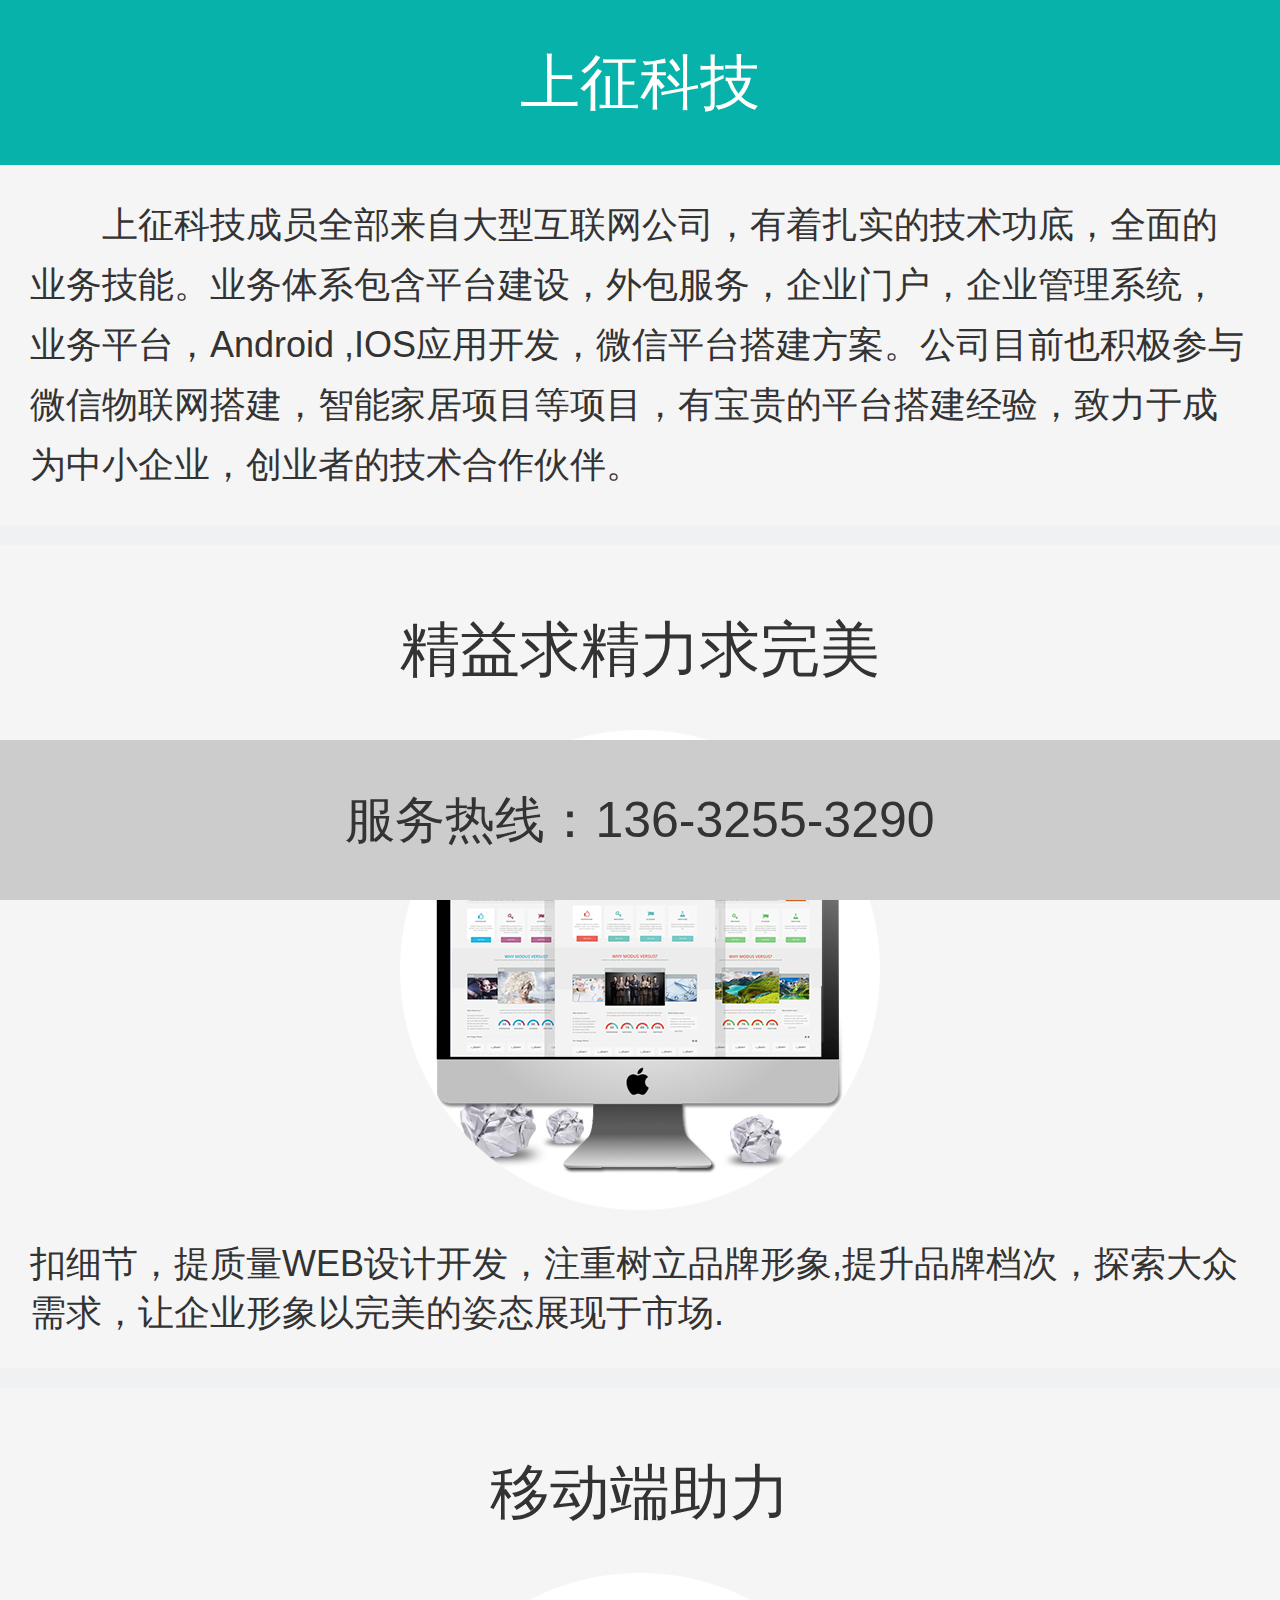
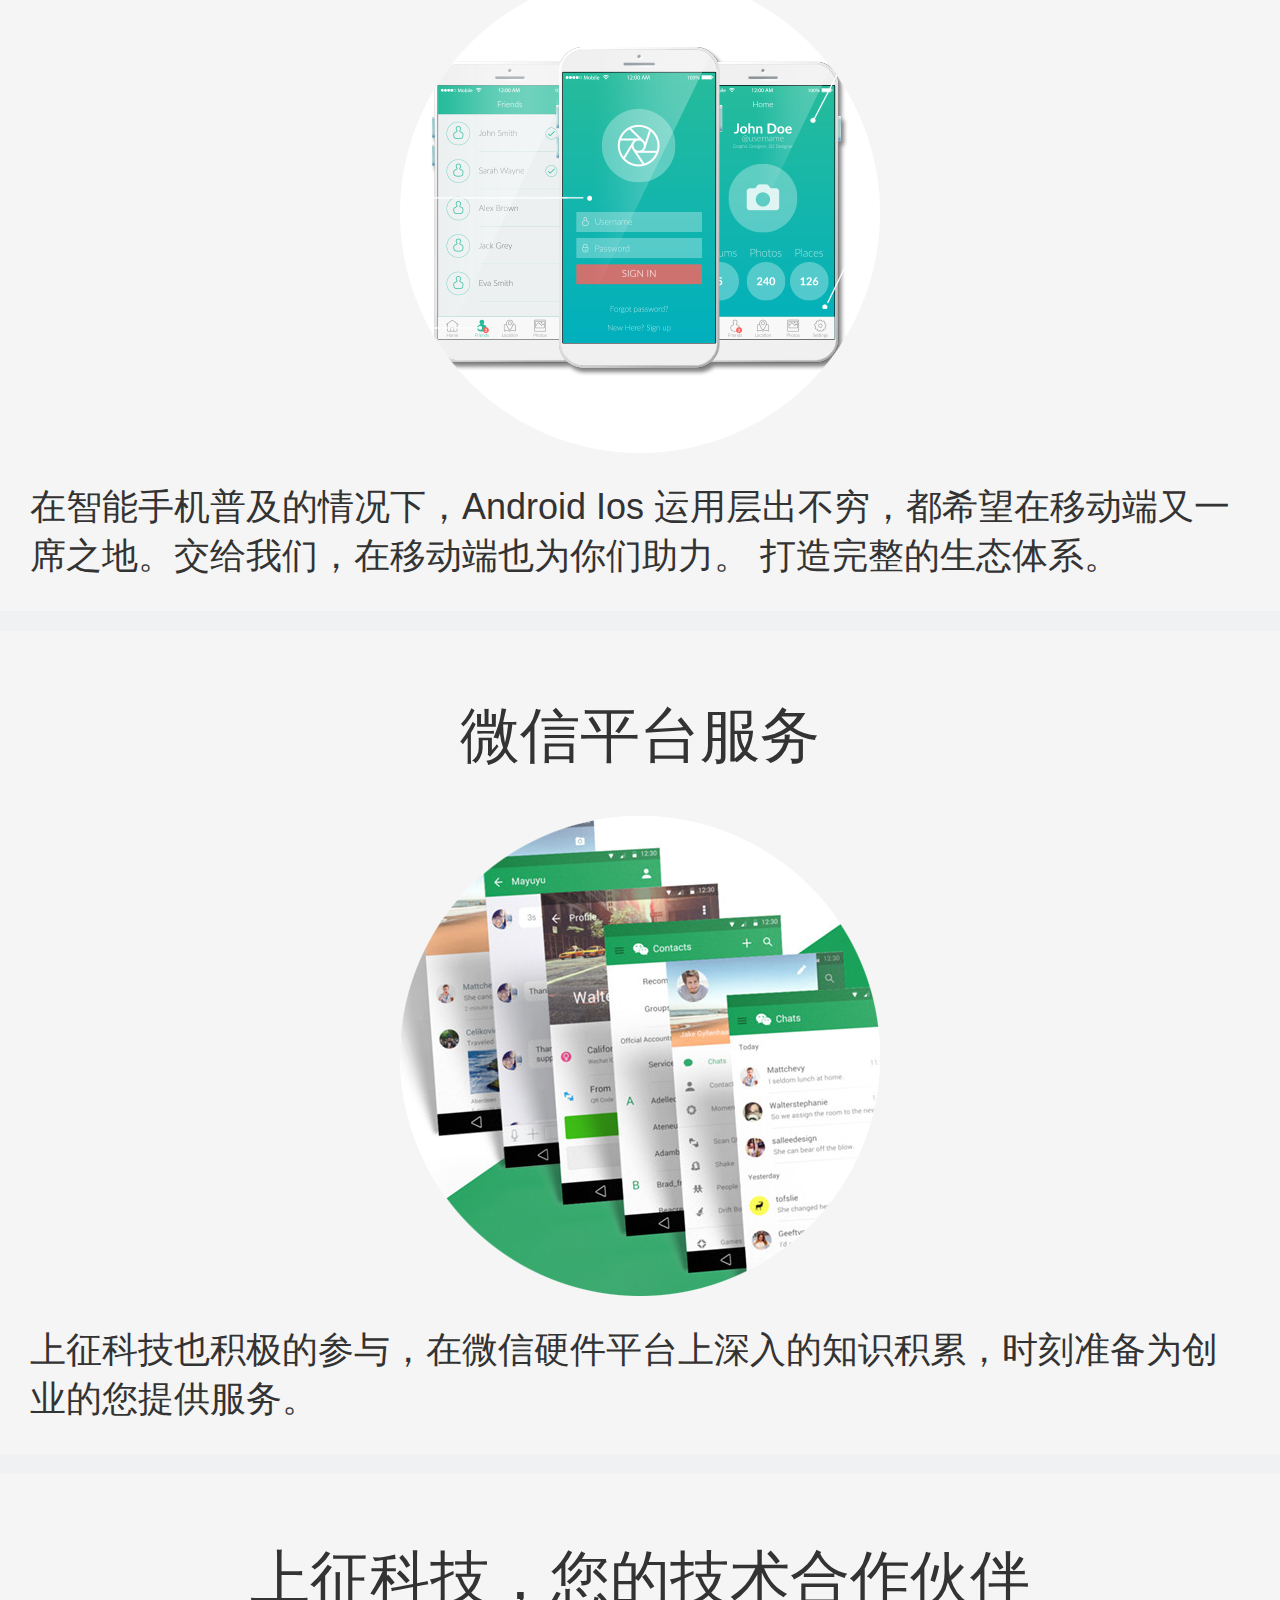
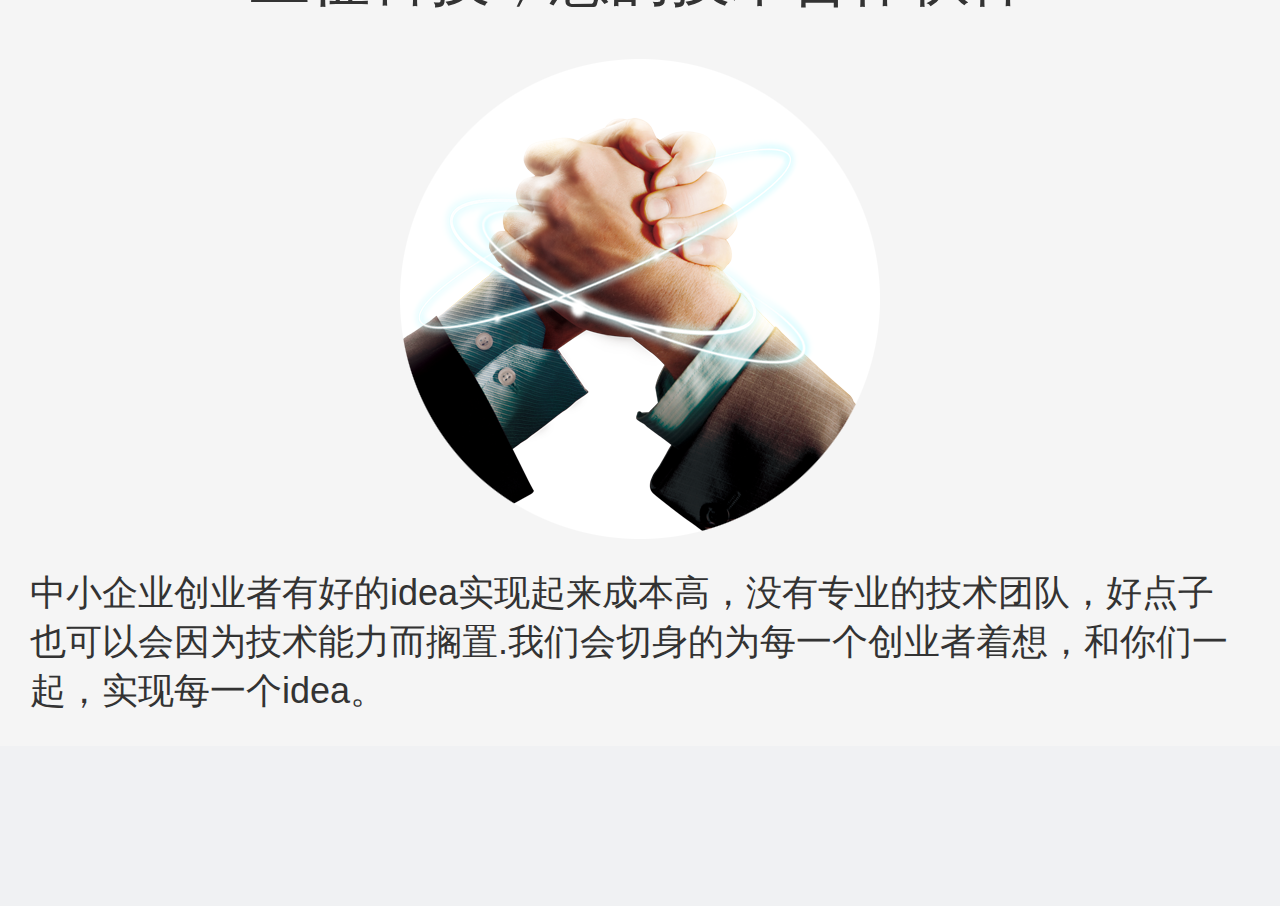
<file: m/index.html>
<!doctype html>
<html>
<head>
<meta charset="utf-8">
<meta name="viewport" content="width=device-width, initial-scale=1.0, maximum-scale=1.0, user-scalable=0">
<meta name="apple-mobile-web-app-capable" content="yes">
<meta name="apple-mobile-web-app-status-bar-style" content="black">
<meta name="format-detection" content="telephone=no">
<title>上征科技</title>
<link href="css/public.css" rel="stylesheet" type="text/css">
</head>
<body>
<header>
<div class="sn-nav-box">
	<div class="sn-nav">
	    <div class="sn-nav-title">上征科技</div>
	</div>
</div>
</header>
<section class="mtb">
	<!-- 公司介绍 -->
	<div class="about-box">
		<p>上征科技成员全部来自大型互联网公司，有着扎实的技术功底，全面的业务技能。业务体系包含平台建设，外包服务，企业门户，企业管理系统，业务平台，Android ,IOS应用开发，微信平台搭建方案。公司目前也积极参与微信物联网搭建，智能家居项目等项目，有宝贵的平台搭建经验，致力于成为中小企业，创业者的技术合作伙伴。</p>
		
	</div>
	<!-- PC -->
	<div class="pc-box mt04">
		<h2>精益求精力求完美</h2>
		<h3><img src="images/pc.png"></h3>
		<p>扣细节，提质量WEB设计开发，注重树立品牌形象,提升品牌档次，探索大众需求，让企业形象以完美的姿态展现于市场.</p>
	</div>
	<!-- 移动 -->
	<div class="pc-box mt04">
		<h2>移动端助力</h2>
		<h3><img src="images/sj.png"></h3>
		<p>在智能手机普及的情况下，Android Ios 运用层出不穷，都希望在移动端又一席之地。交给我们，在移动端也为你们助力。 打造完整的生态体系。</p>
	</div>
	<!-- 微信 -->
	<div class="pc-box mt04">
		<h2>微信平台服务</h2>
		<h3><img src="images/wx.png"></h3>
		<p>上征科技也积极的参与，在微信硬件平台上深入的知识积累，时刻准备为创业的您提供服务。</p>
	</div>
	<!-- 合作 -->
	<div class="pc-box mt04">
		<h2>上征科技，您的技术合作伙伴</h2>
		<h3><img src="images/hz.png"></h3>
		<p>中小企业创业者有好的idea实现起来成本高，没有专业的技术团队，好点子也可以会因为技术能力而搁置.我们会切身的为每一个创业者着想，和你们一起，实现每一个idea。</p>
	</div>
</section>
<footer>
	服务热线：<a href="tel:13632553290">136-3255-3290</a>
</footer>
</body>
</html>
</file>
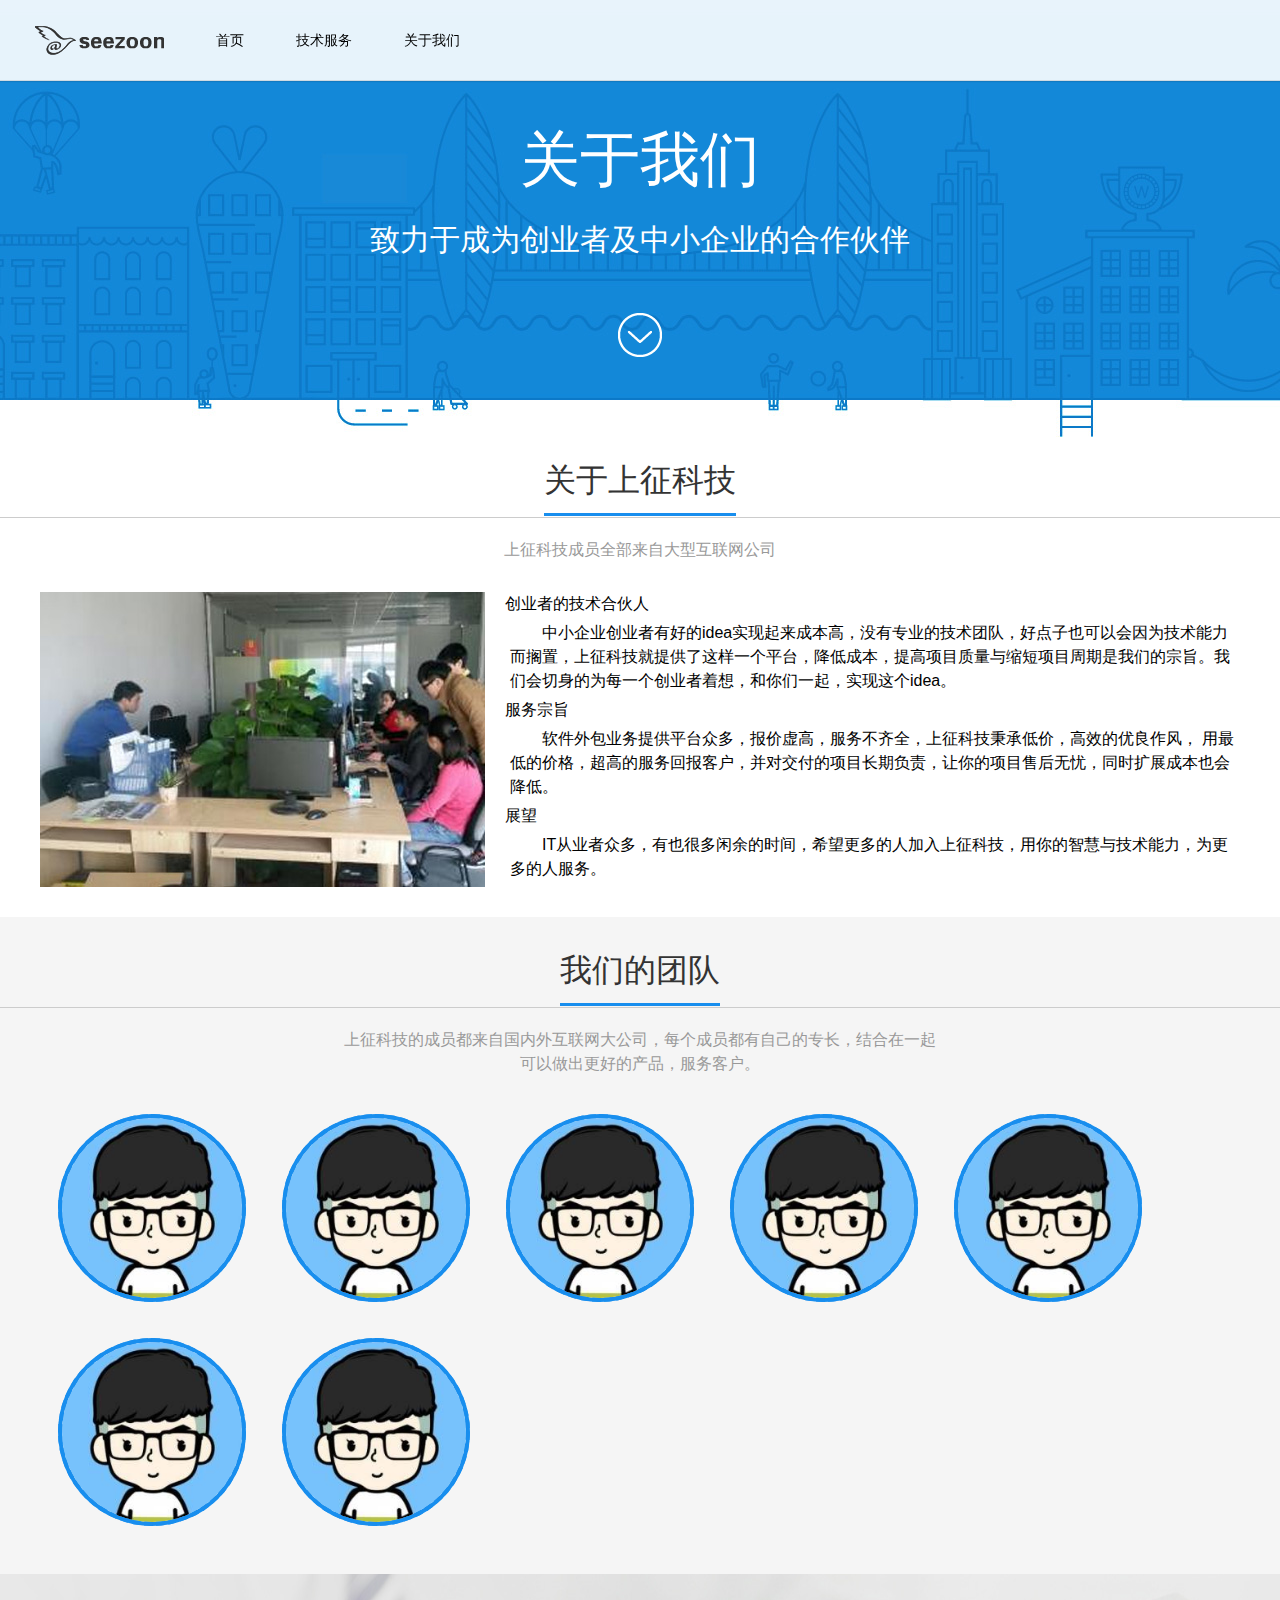
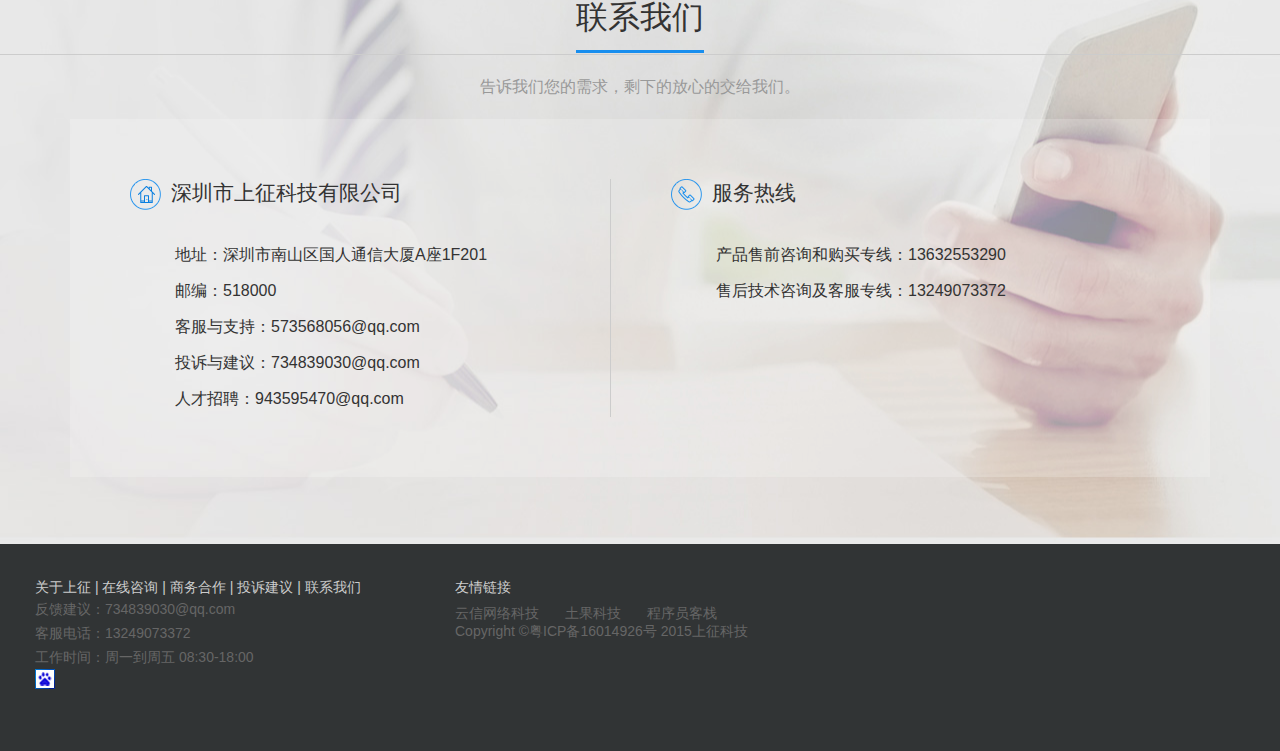
<file: about.html>
<!DOCTYPE html PUBLIC "-//W3C//DTD XHTML 1.0 Transitional//EN" "http://www.w3.org/TR/xhtml1/DTD/xhtml1-transitional.dtd">
<html xmlns="http://www.w3.org/1999/xhtml">
<head>
 <meta http-equiv="Content-Type" content="text/html; charset=utf-8" />
 <title>上征科技-seezoon.com_让你的企业互联网化更简单</title>
 <meta name="viewport" content="target-densitydpi=device-dpi, width=device-width, initial-scale=1, user-scalable=no, minimum-scale=1.0, maximum-scale=1.0">
 <meta name="keywords" content="上征,上征科技,软件外包,软件开发,微信开发，APP定做，智能家居，微信物联网">
 <meta name="description" content="上征科技致力于解决中小企业及创业者软件开发成本高，周期长，难于维护升级的问题，我们提供一流的技术，超低的价格，优良的售后。为企业打造全面的互联网平台。">
 <link href="images/fav.png" rel="shortcut icon" type="image/x-icon">
<link rel="stylesheet" type="text/css" href="css/about.css">
	<link rel="stylesheet" href="css/main.css">
        <link href="images/fav.png" rel="shortcut icon" type="image/x-icon">
        <link href="css/public.css" rel="stylesheet">
        <link href="css/style.css" rel="stylesheet">
		<script type="text/javascript" src="js/jquery-1.10.2.min.js"></script>
</head>

<body>
<!--head start-->
        <div class="header">
            <div class="header-main">
                <div class="header-l fl">
                     <div class="logo fl">
                    <a style="background-image:url(images/logo_index.png)" href="index.html">上征科技</a>
                </div>
                <ul class="nav fl">
                    <li><a href="index.html">首页</a></li>
                    <li><a href="service.html">技术服务</a></li>
                    <li><a href="about.html">关于我们</a></li>
                </ul>
                </div>  
            </div>
        <em class="hd-tiger"></em></div>
<!-- banner -->
<div class="about-banner">
	<h1>关于我们</h1>
	<p>致力于成为创业者及中小企业的合作伙伴</p>
	<div class="arrow"><a id="scroll" href="#about"></a></div>
</div>
<!-- 关于我们标题 -->
<div class="bg-f" id="about">
	<div class="about-title"><span>关于上征科技</span></div>
	<p class="about-general">上征科技成员全部来自大型互联网公司</p>
	<div class="w1200 ptb30">
		<div class="about-com fl"><img src="images/about-com.jpg"></div>	
		<div class="about-inf fl">
			<h3><b>创业者的技术合伙人</b></h3>
			<p>中小企业创业者有好的idea实现起来成本高，没有专业的技术团队，好点子也可以会因为技术能力而搁置，上征科技就提供了这样一个平台，降低成本，提高项目质量与缩短项目周期是我们的宗旨。我们会切身的为每一个创业者着想，和你们一起，实现这个idea。</p>
			<h3>服务宗旨</h3>
			<p>软件外包业务提供平台众多，报价虚高，服务不齐全，上征科技秉承低价，高效的优良作风， 用最低的价格，超高的服务回报客户，并对交付的项目长期负责，让你的项目售后无忧，同时扩展成本也会降低。</p>
			<h3>展望</h3>
			<p>IT从业者众多，有也很多闲余的时间，希望更多的人加入上征科技，用你的智慧与技术能力，为更多的人服务。</p>
		</div>
	</div>
</div>
<!-- 成员介绍 -->
<div class="bg-f5 ptb30">
	<div class="about-title"><span>我们的团队</span></div>
	<p class="about-general">上征科技的成员都来自国内外互联网大公司，每个成员都有自己的专长，结合在一起可以做出更好的产品，服务客户。</p>
	<div class="w1200">
		<ul>
        <li class="hovicon effect-4 sub-b"><img src="images/team_img.jpg"><div class="tip-box"><p class="member-name">陈瑜</p><p>项目经理</p></div></li>
        <li class="hovicon effect-4 sub-b"><img src="images/team_img.jpg"><div class="tip-box"><p class="member-name">黄登峰</p><p>CTO</p></div></li>
        <li class="hovicon effect-4 sub-b"><img src="images/team_img.jpg"><div class="tip-box"><p class="member-name">罗决心</p><p>UI/UE</p></div></li>
        <li class="hovicon effect-4 sub-b"><img src="images/team_img.jpg"><div class="tip-box"><p class="member-name">黄晶晶</p><p>行政</p></div></li>
        <li class="hovicon effect-4 sub-b"><img src="images/team_img.jpg"><div class="tip-box"><p class="member-name">康惠月</p><p>财务</p></div></li>
		<li class="hovicon effect-4 sub-b"><img src="images/team_img.jpg"><div class="tip-box"><p class="member-name">杜德金</p><p>Android经理</p></div></li>
		<li class="hovicon effect-4 sub-b"><img src="images/team_img.jpg"><div class="tip-box"><p class="member-name">陈泽玉</p><p>IOS经理</p></div></li>
        </ul>
	</div>
</div>
<!-- 联系我们 -->
<div class="about-contact bg-e9">
	<div class="about-title"><span>联系我们</span></div>
	<p class="about-general">告诉我们您的需求，剩下的放心的交给我们。</p>	
	<div class="about-phone">
		<div class="about-address">
			<h2><i></i>深圳市上征科技有限公司</h2>
			<P>地址：深圳市南山区国人通信大厦A座1F201 </P>
			<p>邮编：518000</p>
			<p>客服与支持：573568056@qq.com</p>
			<p>投诉与建议：734839030@qq.com</p>
			<p>人才招聘：943595470@qq.com</p>
		</div>
		<div class="about-contacts">
			<h2><i></i>服务热线</h2>
			<p>产品售前咨询和购买专线：13632553290</p>
			<p>售后技术咨询及客服专线：13249073372</p>
		</div>
	</div>
</div>
<!--footer begin-->
    <div class="footer">
        <div class="wrap clear">
            <div class="footer-main clear">
                <div class="footer-nav">
                   <ul class="clear">
                        <li><a href="about.html">关于上征</a> |&nbsp;</li>
                        <li><a href="http://wpa.qq.com/msgrd?v=3&uin=734839030&site=qq&menu=yes" target="_blank">在线咨询</a> |&nbsp;</li>
                        <li><a href="http://p.qiao.baidu.com//im/index?siteid=8247385&ucid=8077337" target="_blank">商务合作</a> |&nbsp;</li>
                        <li><a target="_blank" href="http://mail.qq.com/cgi-bin/qm_share?t=qm_mailme&email=wPfz9Pjz_fDz8ICxse6jr60" style="text-decoration:none;">投诉建议</a> |&nbsp;</li>
                        <li><a href="http://wpa.qq.com/msgrd?v=3&uin=734839030&site=qq&menu=yes" target="_blank">联系我们</a></li>
                    </ul>
                    <p>
                        反馈建议：734839030@qq.com 
                        <br> 客服电话：13249073372 
                        <br> 工作时间：周一到周五 08:30-18:00
                    </p>
                    <p class="yt-web-count">
                      <a href="http://tongji.baidu.com/hm-web/welcome/ico?s=7cbb6a5c05e8800cf5196540b8c573b5" target="_blank"><img border="0" src="images/21.gif" width="20" height="20"></a>
                    </p>
                </div>
                <div class="footer-link">
                    <span>友情链接</span>
                    <p>
                        <a href="http://home.ibaixin.net/" target="_blank">云信网络科技</a>
                        <a href="http://www.tokool.com/" target="_blank">土果科技</a>
                        <a href="http://www.proginn.com/" target="_blank">程序员客栈</a>
                       
                    </p>
                    <p> Copyright ©粤ICP备16014926号 2015上征科技 </p>
                </div>
               <div class="footer-code" style="width:100px;height:137px">
                    <script id='ebsgovicon' src='http://szcert.ebs.org.cn/govicon.js?id=e42494c5-e04b-4aa2-8afb-b344f3a9fa5f&width=100&height=137&;type=1' type='text/javascript' charset='utf-8'></script>
                </div>
            </div>
        </div>
    </div>
    <!--footer end-->
<div class="hd-layer"><div></div></div>
  <script>
var _hmt = _hmt || [];
(function() {
  var hm = document.createElement("script");
  hm.src = "//hm.baidu.com/hm.js?41ea3dc3757955315bba6a301fe5779f";
  var s = document.getElementsByTagName("script")[0]; 
  s.parentNode.insertBefore(hm, s);
})();

jQuery(document).ready(function($) {
			$("#scroll").click(function(event){		
				event.preventDefault();
				$('html,body').animate({scrollTop:$(this.hash).offset().top-80},1200);
			});
});

</script>
</body>
</html>
</file>
<file: m/css/public.css>
@charset "utf-8";
:selection{background:none;}
::-moz-selection{background:none;}
::-webkit-selection{background:none;}
*{-webkit-tap-highlight-color: rgba(0,0,0,0);}
/* 公用 */
body, p, h1, h2, h3, h4, h5, h6, ul, ol, li, dl, dt, dd, table, th, td, form, fieldset, legend, input, textarea, button, select{margin:0;padding:0}
body{min-width:320px;font-family:'microsoft yahei', Verdana, Arial, Helvetica, sans-serif;color:#333;-webkit-text-size-adjust:none;background:#f0f1f3;}
input{font-family:'microsoft yahei', Verdana, Arial, Helvetica, sans-serif;color:#333;}
img,fieldset{border:0;display:block;}
ul,ol{list-style:none;}
a{text-decoration:none;color:#333;}
a:hover{text-decoration:none;}
html {font-size:50px;}
body {font-size:24px;min-width:320px}
@media screen and (min-width:320px) {
html{font-size:21.33px}
body{font-size:12px}
input {outline:none;}
textarea{outline:none;}}
@media screen and (min-width:360px) {
html{font-size:24px}
body{font-size:12px}
}
@media screen and (min-width:375px) {
html{font-size:25px}
body{font-size:12px}
}
@media screen and (min-width:384px) {
html{font-size:25.6px}
body{font-size:14px}
}
@media screen and (min-width:400px) {
html{font-size:26.67px}
body{font-size:14px}
}
@media screen and (min-width:414px) {
html{font-size:27.6px}
body{font-size:14px}
}
@media screen and (min-width:424px) {
html{font-size:28.27px}
body{font-size:14px}
}
@media screen and (min-width:480px) {
html{font-size:32px}
body{font-size:15.36px}
}
@media screen and (min-width:540px) {
html{font-size:36px}
body{font-size:17.28px}
}
@media screen and (min-width:720px) {
html{font-size:48px}
body{font-size:23.04px}
}
@media screen and (min-width:750px) {
html{font-size:50px}
body{font-size:24px}
}
h1,h2,h3{font-weight:normal;}
input,textarea{font-size:.7rem;color:#666;}
.mtb{margin:3.3rem 0 3.2rem 0;}
.mt04{margin-top:.4rem;}
/* 公用按钮样式 */
.button-box{width:3.4rem;height:1.1rem;text-align:center;line-height:1.1rem;font-size:.48rem;color:#fff;border-radius:.18rem;}
.orange-button{background:#ff7e00;}
/* 头部 */
.sn-nav-box{position:fixed;top:0;left:0;width:100%;z-index:2}
.sn-nav{position:relative;height:3.3rem;line-height:3.3rem;background:#07b2aa;font-size:1.2rem;}
.sn-nav-con{position:absolute;top:0;left:0;width:1.5rem;height:3.3rem}
.sn-nav-title {width:80%;margin:0 auto;text-align:center;color: #fffffd;line-height:3.3rem;}
.sn-nav-sub{width:3.3rem;height:3.3rem;line-height:1.32rem;position:absolute;top:0;right:0}
.sn-nav-sub a{width:3.3rem;height:3.3rem;display:block;background: url(../images/share.png) no-repeat center; background-size: 1.36rem 1.36rem;}
/* 简介 */
.about-box{background:#f5f5f5;font-size:.72rem;line-height:1.2rem;padding:.6rem;}
.about-box p{padding-bottom:.4rem;text-indent:2em}
.about-box p:last-child{padding-bottom:0;}
.pc-box{background:#f5f5f5;padding:.6rem;}
section h2{text-align:center;font-size:1.2rem;line-height:2rem;margin-top:.5rem;}
section h3{text-align:center;padding:.6rem 0;}
section img{width:9.6rem;height:9.6rem;margin:0 auto;}
section p{font-size:.72rem;text-align:left;}
footer{background:#ccc;position:fixed;bottom:0;width:100%;height:3.2rem;line-height:3.2rem;text-align:center;color:#333;font-size:1rem;}
</file>
<file: css/about.css>
@charset "utf-8";
body{font-family:"microsoft yahei", "微软雅黑", "宋体",Arial;}
h1,h2,h3{ font-weight: normal; }
.bg-f{width: 100%;background: #fff;clear: both;min-width: 1200px}
.bg-f5{width: 100%;background:#f5f5f5;clear: both; min-width: 1200px}
.bg-e9{width: 100%;background:#e9e9e9;clear: both; min-width: 1200px}
.w1200{margin: 0 auto;width: 1200px; min-width: 1200px}
.fl{float: left;}
.fr{ float: right;}
.ptb30{padding:10px 0 30px 0;overflow: auto;}
*{margin:0;padding:0;}
ul,li{ list-style-type: none }
.about-banner{width:100%;height:437px;background: url(../images/about-banner.jpg) center no-repeat; position: relative;color:#fff;text-align:center;}
.about-banner h1{font-size: 60px;line-height:120px;padding-top: 100px}
.about-banner p{font-size: 30px}
.about-banner .arrow{width: 44px;height: 44px;-webkit-animation:arrow 2s infinite linear ;background: url(../images/about-arrow.png) no-repeat;position: absolute;left:50%;margin-left: -22px;bottom:80px;}
@-webkit-keyframes arrow{
    25% {
        -webkit-transform: translateY(5px);
    }
    50%, 100% {
        -webkit-transform: translateY(0);
    }
    75% {
        -webkit-transform: translateY(-5px);
    }
}
.arrow a {display:block;width: 44px;height: 44px;}
.about-title{width: 100%;border-bottom: 1px solid #ccc;text-align: center;height:80px;color:#333;}
.about-title span{border-bottom:solid 3px #188eee;margin:0 auto;font-size: 32px;padding:15px 0;line-height: 87px;}
.about-general{text-align: center;line-height:24px;font-size: 16px;color:#999;max-width:600px;margin:0 auto;padding:20px 0;}
.about-com{width: 445px;height: 295px;padding-right: 20px}
.about-com img{width: 445px;height: 295px;}
.about-inf{width: 735px;font-size: 16px;line-height: 24px}
.about-inf h3{font-size: 16px}
.about-inf p{ text-indent:2em;padding:5px;}
.tip-box{display: none}
.hovicon:hover .tip-box{display:block;position: absolute;top:0;left: 0;width: 180px;height: 180px;border-radius: 90px;color:#666;background:transparent; background-color:rgba(255,255,255,0.8);filter:progid:DXImageTransform.Microsoft.gradient(startColorstr=#80FFFFFF, endColorstr=#80FFFFFF);text-align: center;}
.tip-box .member-name{color:#25A6DF;font-size: 24px;padding-top: 60px}
.about-contact{width: 100%;height:570px;background: url(../images/baout-contact.jpg) no-repeat center; position: relative;}
.about-phone{width:1020px;margin: 0 auto;overflow:auto;padding:60px 60px;background:transparent; background-color:rgba(255,255,255,0.2);filter:progid:DXImageTransform.Microsoft.gradient(startColorstr=#20FFFFFF, endColorstr=#20FFFFFF);color:#333;}
.about-phone i{width: 31px;height: 31px;float: left;display: block;background: url(../images/about-ico.png)  no-repeat;margin-right: 10px}
.about-address{width:480px;float:left;border-right: solid 1px #ccc;}
.about-address i{ background-position: 0 0 }
.about-contacts{padding-left:60px;float: left;}
.about-contacts i{ background-position: 0 -41px}
.about-phone h2{padding-bottom: 30px}
.about-phone p{line-height: 36px;font-size: 16px;padding-left: 45px}

.hovicon img{width:180px;height: 180px;border-radius:50%}
.hovicon {
    float: left;
    cursor: pointer;
    margin: 22px;
    width:180px;
    height:180px;
    border-radius: 50%;
    text-align: center;
    position: relative;
    text-decoration: none;
    z-index: 1;
    color: #fff;
}
.hovicon.effect-4 {
    width: 180px;
    height:180px;
    box-shadow: 0 0 0 4px #188eee;
}
.hovicon:after {
    pointer-events: none;
    position: absolute;
    width: 100%;
    height: 100%;
    border-radius: 50%;
    content: '';
    -webkit-box-sizing: content-box;
    -moz-box-sizing: content-box;
    box-sizing: content-box;
}
    /* Effect 4 */
.hovicon.effect-4 {
  width: 180px;
  height: 180px;
  box-shadow: 0 0 0 4px #188eee;
}
.hovicon.effect-4.small {
  width: 45px;
  height: 45px;
}
.hovicon.effect-4.mini {
  width: 30px;
  height: 30px;
}
.hovicon.effect-4.sub-a {
  -webkit-transition: box-shadow 0.2s;
  -moz-transition: box-shadow 0.2s;
  transition: box-shadow 0.2s;
}
.hovicon.effect-4:before {
  line-height: 92px;
}
.hovicon.effect-4:after {
  top: -4px;
  left: -4px;
  padding: 0;
  z-index: 10;
  border: 4px dashed #188eee;
}
.hovicon.effect-4:hover {
  box-shadow: 0 0 0 0 rgba(255, 255, 255, 0);
  color: #fff;
}
.hovicon.effect-4:hover i {
  color: #fff;
}
/* Effect 4b */
.hovicon.effect-4.sub-b:hover {
  -webkit-transition: box-shadow 0.2s;
  -moz-transition: box-shadow 0.2s;
  transition: box-shadow 0.2s;
}
.hovicon.effect-4.sub-b:hover:after {
  -webkit-animation: spinAround 9s linear infinite;
  -moz-animation: spinAround 9s linear infinite;
  animation: spinAround 9s linear infinite;
}
@-webkit-keyframes spinAround {
  from {
    -webkit-transform: rotate(0deg);
  }
  to {
    -webkit-transform: rotate(360deg);
  }
}
@-moz-keyframes spinAround {
  from {
    -moz-transform: rotate(0deg);
  }
  to {
    -moz-transform: rotate(360deg);
  }
}
@keyframes spinAround {
  from {
    transform: rotate(0deg);
  }
  to {
    transform: rotate(360deg);
  }
}
</file>
<file: css/main.css>
/*公共样式*/

* { margin: 0; padding: 0; list-style: none; font-family: "Lantinghei SC", "Microsoft YaHei", "微软雅黑", SimSun, Arial; -webkit-font-smoothing: antialiased; font-weight: lighter }
body { background: #E6EEF2; font-size: 14px }
.clear { zoom: 1; }
.clear:after { content: ''; display: block; clear: both; }
.fl { float: left }
.fr { float: right }
img { border: 0 }
a { color: #000; text-decoration: none }
a:hover, .news-nav li a:hover, .right-news-list li>a:hover, .footer-link a:hover, .footer-nav li a:hover, .news-list li>a:hover, .ic-title>div>a:hover { color: #3D8FE2; }
.t-l { text-align: left }
.t-c { text-align: center }
.t-r { text-align: right }
.mar-t10 { margin-top: 10px!important }
.mar-t20 { margin-top: 20px!important }
.mar-t30 { margin-top: 30px!important }
.bg-red { background-color: #F87168!important; color: #fff }
.bg-green { background-color: #41E58A!important; color: #fff }
.wrap { width: 1210px; margin: 0 auto }
/*header*/
/*dx YT首页 2015-11-20*/

.header { width: 100%; height: 80px; background: #fff; position: fixed; top: 0; left: 0; z-index: 100; min-width: 1210px; background: rgba(255, 255, 255, .9); border-bottom: 1px solid rgba(0, 0, 0, .1); overflow: hidden; box-shadow: 0 1px 1px rgba(0,0,0,.1); }
.header-main { width: 1210px; margin: 0 auto; line-height: 80px; min-width: 1210px; }
.header-l { max-width: 1080px; }
.header-l .logo { padding-top: 26px; }
.header-l .logo a { background: url(../images/logo_index.png) no-repeat; width: 129px; height: 29px; display: block; text-indent: -9999px; }
.nav { }
.nav li { float: left; margin-left: 52px; height: 80px; line-height: 80px; }
.nav .active a { color: #3D8FE2 }
.header-r a { height: 14px; }
.header-r a.login { background: url(../images/login.png) no-repeat left; padding-left: 18px; }
.header-r span { margin: 0 8px; }
/*footer*/

.footer { background: #313435 }
.footer-top { padding: 30px 0; color: #999999; border-bottom: 1px solid #46494A }
.footer-top>a { color: #999 }
.footer-logo { display: inline-block; width: 130px; height: 30px; background: url(../images/logo.png) no-repeat; margin-right: 10px; vertical-align: middle; position: relative; top: -2px }
.footer-main { padding:35px 0; color: #666666 }
.footer-nav { width: 390px; float: left }
.footer-nav li { color: #CCCCCC; float: left }
.footer-nav li a { color: #ccc; }
.footer-nav>p { line-height: 24px; }
.footer-link { float: left; margin-left: 30px; width: 670px }
.footer-link>span { color: #CCCCCC }
.footer-link a { color: #666666; display: inline-block; margin-right: 22px; margin-top: 8px }
.footer-code { width: 100px; height: 100px; float: right }
.footer-code img { width: 100%; height: 100% }
.copyright { background: #272A2B; min-width: 1210px; color: #504F4F; font-size: 12px; padding: 28px 0 }
/*footer end*/

.in-banner { background: #7CCDEB; height: 350px }
.img-news { height: 330px; overflow: hidden }
.main-left { width: 888px; float: left }
.img-news li { width: 288px; height: 160px; margin-bottom: 10px; margin-right: 10px; overflow: hidden; position: relative; float: left }
.img-news li>a, .img-news l.img-b { position: absolute; width: 100%; height: 100%; left: 0; top: 0 }
.img-news li img { width: 100%; height: auto }
.img-news li>a>div { z-index: 1 }
.img-news li>a>p { position: absolute; bottom: 16px; left: 20px; right: 20px; color: #fff; font-size: 16px; line-height: 22px; z-index: 3 }
.img-news li>a>i { position: absolute; width: 100%; left: 0; bottom: 0; height: 80px; z-index: 2; background: url(../images/news-img-bg.png) repeat-x bottom; background: -webkit-gradient(linear, left top, left bottom, from(rgba(0, 0, 0, 0)), to(#000)); background: -webkit-linear-gradient(top, rgba(0, 0, 0, 0), #000); background: -ms-linear-gradient(top, rgba(0, 0, 0, 0), #000); background: linear-gradient(top, rgba(0, 0, 0, 0), #000); opacity: 0.8; -webkit-transition: all 0.2s ease; }
.img-news li>a:hover>i { opacity: 1; }
.img-news li span { display: inline-block; height: 22px; line-height: 22px; padding: 0 5px; color: #fff; font-size: 12px; vertical-align: middle; background: #1F7EDD; margin-right: 4PX; position: relative; top: -2px; border-radius: 3px }
.img-news li.img-news-b { width: 590px; height: 330px }
.img-news ul { width: 105% }
.img-news li>a>span { position: absolute; right: 10px; top: 10px }
.news-nav { height: 40px; background: #FFFFFF; line-height: 40px; padding: 0 20px; border-radius: 3px; z-index: 100 }
.news-nav.fixed { position: fixed; margin-top: 0!important; top: 0; box-shadow: 0 1px 2px rgba(0, 0, 0, 0.05); background: #F4F4F4 }
.news-nav li { float: left; margin-right: 40px }
.news-nav li a { color: #A0A0A0; height: 40px; display: inline-block }
.news-nav li.active a { border-bottom: 2px solid #1F7EDD; height: 38px; color: #5BA0E6 }
.news-list li { padding: 20px; background: #fff; padding-left: 270px; position: relative; min-height: 130px; margin-top: 20px; border-radius: 3px }
.news-list li .img-b { width: 235px; height: 130px; display: block; position: absolute; left: 20px; top: 20px; overflow: hidden }
.news-list li .img-b img { width: 100% }
.news-list li>a { font-size: 20px; color: #000000; font-weight: normal }
.news-list li>div { margin-top: 20px; color: #CCCCCC; font-weight: lighter }
.icon-eye { display: inline-block; width: 16px; height: 16px; vertical-align: middle; background: url(../images/icon-eye.png) }
.news-list li>p { height: 50px; line-height: 24px; color: #383838; margin-top: 4px; overflow: hidden }
.news-list li>div>a { color: #3D8FE2 }
.news-list li>div>a:hover { color: #459AEF }
.a-more { height: 40px; display: block; text-align: center; line-height: 40px; background: #CEE1EA; color: #708C99; margin-top: 30px; border-radius: 3px }
.a-more:hover { background: #D2E8F3 }
.a-more:active { background: #BFD7E2 }
.main-right { width: 290px; float: right }
.main-num { height: 80px; background: #fff; border-radius: 3px; width: 100%; overflow: hidden }
.main-num ul { width: 104% }
.main-num li { width: 32%; float: left; text-align: center; border-right: 1px solid #EBEBEB; margin-top: 20px; color: #666666 }
.main-num li>span { font-size: 22px; color: #F87168; height: 26px; overflow: hidden; display: block }
.main-num li>p { font-size: 12px; color: #666666 }
.btn-default { height: 40px; display: inline-block; color: #fff; background: #4091E2; line-height: 40px; text-align: center; border-radius: 3px; padding: 0 24px }
.btn-default:hover { background: #4B9BEC; color: #fff }
.btn-full { display: block; padding: 0 }
.btn-default:active { background: #3787D7 }
.icon-write { display: inline-block; width: 16px; height: 16px; background: url(../images/icon-write.png) no-repeat center; vertical-align: middle }
.right-news { -webkit-transition: all 0.4s ease; }
.right-news-list { background: #fff; padding: 1px 20px 20px; border-radius: 3px; overflow-y: auto }
.right-news-list ul { border-left: 1px solid #EEEEEE }
.right-news-list li { margin-left: 20px; border-bottom: 1px solid #EEEEEE; padding-bottom: 20px; margin-top: 20px; position: relative }
.right-news-list li>i { display: block; width: 8px; height: 8px; border-radius: 50%; position: absolute; background: #7AD9FD; left: -25px; top: 4px }
.right-news-list li>a { font-weight: normal; color: #333333 }
.right-news-list li>span { display: block; font-size: 12px; color: #999999; margin-top: 6px }
.icon-clock { width: 16px; height: 16px; display: inline-block; background: url(../images/icon-clock.png) no-repeat center; vertical-align: middle; position: relative; top: -1px }
.news-wrap { background: #fff; border-radius: 3px; padding: 30px }
.news-main h1 { font-weight: normal; font-size: 24px }
.news-comment-user { margin-top: 20px; color: #CFCFCF }
.news-comment-user a { color: #4C98E4 }
.news-comment-user>span { float: right; color: #B4B4B4; font-size: 12px }
.news-comment-user>span>i { margin-left: 10px; }
.icon-comment { width: 16px; height: 16px; display: inline-block; background: url(../images/icon-comment.png) no-repeat center; vertical-align: middle }
.news-content { width: 100%; overflow: hidden; margin-top: 6px; line-height: 28px; font-size: 16px; padding-bottom: 80px }
.news-content img { max-width: 100%; }
.news-content p { margin: 14px 0; }
.news-content-bot { padding-top: 30px; border-top: 1px solid #F2F2F2 }
.icon-collect { width: 28px; height: 28px; display: inline-block; vertical-align: middle; background: url(../images/icon-collect.png) }
.a-collect { color: #7A7A7A }
.news-content-btn>.btn-default { height: 36px; line-height: 36px; padding: 0 35px; margin-left: 20px }
.list-title { font-size: 16px; color: #333333; padding-bottom: 14px; font-weight: normal }
.news-content-more li { padding: 6px 0 }
.news-content-more li>i { display: inline-block; width: 5px; height: 5px; background: #7AD9FD; border-radius: 50%; margin-right: 8px }
.news-content-more li>a { color: #7A7A7A }
.news-content-more li>span { color: #D9D9D9; font-size: 12px }
.comment-txt { background: #F8FAFB; padding: 10px; border: 1px solid #F1F1F1; border-radius: 3px; position: relative }
.comment-txt textarea { position: relative; z-index: 2; width: 100%; height: 100px; border: 0; background: none; resize: none; outline: none }
.comment-txt>span { position: absolute; z-index: 1; top: 10px; left: 10px; color: #B2B3B3 }
.comment-user-btn { padding: 30px 0 }
.comment-user-btn .btn-default { float: right; height: 34px; line-height: 34px }
.comment-user-btn .user-show { color: #59A0E6 }
.comment-list { border-top: 1px solid #F2F2F2 }
.comment-list li { padding: 25px 0; padding-left: 52px; position: relative }
.user-show-40 { width: 40px; height: 40px; display: inline-block; border-radius: 50%; background: #E6EEF2; overflow: hidden }
.comment-list li .user-show-40 { position: absolute; left: 0 }
.comment-list li>div { color: #D3D3D3 }
.comment-list li>div>span { float: right }
.comment-list li>div>span>a { color: #59A0E6 }
.comment-list li>p { color: #4E4E4E; margin-top: 6px }
/*滚动条样式*/

.ps-container { -ms-touch-action: none; overflow: hidden !important }
.ps-container.ps-active-x>.ps-scrollbar-x-rail, .ps-container.ps-active-y>.ps-scrollbar-y-rail { display: block }
.ps-container.ps-in-scrolling { pointer-events: none }
.ps-container.ps-in-scrolling.ps-x>.ps-scrollbar-x-rail { background-color: #eee; opacity: 0.9 }
.ps-container.ps-in-scrolling.ps-x>.ps-scrollbar-x-rail>.ps-scrollbar-x { background-color: #999 }
.ps-container.ps-in-scrolling.ps-y>.ps-scrollbar-y-rail { background-color: #eee; opacity: 0.9 }
.ps-container.ps-in-scrolling.ps-y>.ps-scrollbar-y-rail>.ps-scrollbar-y { background-color: #999 }
.ps-container>.ps-scrollbar-x-rail { display: none; position: absolute; -webkit-border-radius: 4px; -moz-border-radius: 4px; -ms-border-radius: 4px; border-radius: 4px; opacity: 0; -webkit-transition: background-color 0.2s linear, opacity 0.2s linear; -moz-transition: background-color 0.2s linear, opacity 0.2s linear; -o-transition: background-color 0.2s linear, opacity 0.2s linear; transition: background-color 0.2s linear, opacity 0.2s linear; bottom: 3px; height: 8px }
.ps-container>.ps-scrollbar-x-rail>.ps-scrollbar-x { position: absolute; background-color: #aaa; -webkit-border-radius: 4px; -moz-border-radius: 4px; -ms-border-radius: 4px; border-radius: 4px; -webkit-transition: background-color 0.2s linear; -moz-transition: background-color 0.2s linear; -o-transition: background-color 0.2s linear; transition: background-color 0.2s linear; bottom: 0; height: 8px }
.ps-container>.ps-scrollbar-y-rail { display: none; position: absolute; -webkit-border-radius: 4px; -moz-border-radius: 4px; -ms-border-radius: 4px; border-radius: 4px; opacity: 0; -webkit-transition: background-color 0.2s linear, opacity 0.2s linear; -moz-transition: background-color 0.2s linear, opacity 0.2s linear; -o-transition: background-color 0.2s linear, opacity 0.2s linear; transition: background-color 0.2s linear, opacity 0.2s linear; right: 3px; width: 8px }
.ps-container>.ps-scrollbar-y-rail>.ps-scrollbar-y { position: absolute; background-color: #aaa; -webkit-border-radius: 4px; -moz-border-radius: 4px; -ms-border-radius: 4px; border-radius: 4px; -webkit-transition: background-color 0.2s linear; -moz-transition: background-color 0.2s linear; -o-transition: background-color 0.2s linear; transition: background-color 0.2s linear; right: 0; width: 8px }
.ps-container:hover.ps-in-scrolling { pointer-events: none }
.ps-container:hover.ps-in-scrolling.ps-x>.ps-scrollbar-x-rail { background-color: #eee; opacity: 0.9 }
.ps-container:hover.ps-in-scrolling.ps-x>.ps-scrollbar-x-rail>.ps-scrollbar-x { background-color: #999 }
.ps-container:hover.ps-in-scrolling.ps-y>.ps-scrollbar-y-rail { background-color: #eee; opacity: 0.9 }
.ps-container:hover.ps-in-scrolling.ps-y>.ps-scrollbar-y-rail>.ps-scrollbar-y { background-color: #999 }
.ps-container:hover>.ps-scrollbar-x-rail, .ps-container:hover>.ps-scrollbar-y-rail { opacity: 0.6 }
.ps-container:hover>.ps-scrollbar-x-rail:hover { background-color: #eee; opacity: 0.9 }
.ps-container:hover>.ps-scrollbar-x-rail:hover>.ps-scrollbar-x { background-color: #999 }
.ps-container:hover>.ps-scrollbar-y-rail:hover { background-color: #eee; opacity: 0.9 }
.ps-container:hover>.ps-scrollbar-y-rail:hover>.ps-scrollbar-y { background-color: #999 }
/*滚动条样式 end*/

.in-main { position: relative }
.banner-slider { height: 350px; overflow: hidden; width: 100%; position: relative; }
.flex-control-nav { text-align: center; position: absolute; z-index: 2; bottom: 10px; width: 100%; }
.flex-control-nav>li { display: inline-block; margin: 0 3px }
.flex-control-nav>li>a { text-indent: 200px; width: 8px; height: 8px; background: #fff; border-radius: 50%; display: inline-block; overflow: hidden }
.flex-control-nav>li>a.flex-active { background: #FFCC33 }
.slides>ul { position: relative; z-index: 1 }
.banner-slider .slides li { float: left; width: 100%; height: 350px; position: relative; background-position: center; background-size: auto 100%; background-repeat: no-repeat; }
.banner-slider .slides li a { position: absolute; left: 0; top: 0; right: 0; bottom: 0 }
/*p 11-17*/

.content-top1 { width: 1210px; margin: 30px auto; background-color: #ffffd2; padding: 18px 0; color: #999; }
.content-top1 i { background: url(../images/content-top1-icon01.png); width: 16px; height: 16px; display: inline-block; vertical-align: middle; margin-left: 30px; margin-right: 5px; }
.content-top1 span { color: #f87168; }
.content-top2 { width: 1210px; margin: 0 auto; margin-top: 30px; }
.content-top2 .content-top2-l { width: 290px; float: left; }
.content-top2 .content-top2-l .content-top2-l1 { width: 100%; height: 209px; border-radius: 5px; background-color: #fff; padding-top: 1px; }
.content-top2 .content-top2-l .content-top2-l1 div.icon { background: url(../images/content-top2-l1-icon01.png) no-repeat center; width: 112px; height: 112px; margin: 0 auto; margin-top: 30px; margin-bottom: 12px; }
.content-top2 .content-top2-l .content-top2-l1 div.icon img { display: block; width: 100%; background-size: cover; }
.content-top2 .content-top2-l .content-top2-l1 p { text-align: center; font-size: 16px; color: #333; }
.content-top2 .content-top2-l .content-top2-l1 p span { width: 50px; height: 23px; background-color: #2eaafd; display: inline-block; font-size: 12px; color: #fff; line-height: 23px; margin-left: 5px; border-radius: 3px; }
.content-top2 .content-top2-l .content-top2-l2 { width: 100%; background-color: #fff; padding: 20px 0 30px 0; border-radius: 5px; margin-top: 20px; }
.content-top2 .content-top2-l .content-top2-l2 a { color: #999; display: block; margin-left: 8px; padding: 13px 0; }
.content-top2 .content-top2-l .content-top2-l2 a:hover { color: #1f7edd; }
.content-top2 .content-top2-l .content-top2-l2 li:hover { border-left: 2px solid #2eaafd; background-color: #f6f6f6; margin-left: -2px; }
.content-top2 .content-top2-l .content-top2-l2 .a1:hover i { background: url(../images/content-top2-l2-icon012.png); width: 18px; height: 16px; }
.content-top2 .content-top2-l .content-top2-l2 i.icon01 { background: url(../images/content-top2-l2-icon01.png); width: 18px; height: 16px; display: inline-block; vertical-align: middle; margin: -5px 8px 0 30px; }
.content-top2 .content-top2-l .content-top2-l2 i.icon02 { background: url(../images/content-top2-l2-icon02.png); width: 16px; height: 18px; display: inline-block; vertical-align: middle; margin: -5px 8px 0 30px; }
.content-top2 .content-top2-l .content-top2-l2 .a2:hover i { background: url(../images/content-top2-l2-icon022.png); width: 16px; height: 18px; }
.content-top2 .content-top2-l .content-top2-l2 i.icon03 { background: url(../images/content-top2-l2-icon03.png); width: 16px; height: 18px; display: inline-block; vertical-align: middle; margin: -5px 8px 0 30px; }
.content-top2 .content-top2-l .content-top2-l2 .a3:hover i { background: url(../images/content-top2-l2-icon033.png); width: 16px; height: 18px; }
.content-top2 .content-top2-l .content-top2-l2 i.icon04 { background: url(../images/content-top2-l2-icon04.png); width: 18px; height: 17px; display: inline-block; margin: -5px 8px 0 30px; }
.content-top2 .content-top2-l .content-top2-l2 .a4:hover i { background: url(../images/content-top2-l2-icon044.png); width: 18px; height: 17px; }
.content-top2 .content-top2-l .content-top2-l2 i.icon05 { background: url(../images/content-top2-l2-icon05.png); width: 17px; height: 18px; display: inline-block; vertical-align: middle; margin: -5px 8px 0 30px; }
.content-top2 .content-top2-l .content-top2-l2 .a5:hover i { background: url(../images/content-top2-l2-icon055.png); width: 17px; height: 18px; }
.content-top2 .content-top2-l .content-top2-l2 i.icon06 { background: url(../images/content-top2-l2-icon06.png); width: 16px; height: 20px; display: inline-block; vertical-align: middle; margin: -5px 8px 0 30px; }
.content-top2 .content-top2-l .content-top2-l2 .a6:hover i { background: url(../images/content-top2-l2-icon066.png); width: 16px; height: 20px; }
.content-top2 .content-top2-l .content-top2-l2 i.icon07 { background: url(../images/content-top2-l2-icon077.png); width: 18px; height: 13px; display: inline-block; vertical-align: middle; margin: -5px 8px 0 30px; }
.content-top2 .content-top2-l .content-top2-l2 .a7:hover i { background: url(../images/content-top2-l2-icon07.png); width: 18px; height: 13px; }
.content-top2-l2 i { vertical-align: middle }
.content-top2 .content-top2-r { width: 888px; float: right; }
.content-top2 .content-top2-r .content-top2-r1 { width: 100%; height: 209px; border-radius: 5px; background-color: #fff; padding-top: 1px; }
.content-top2 .content-top2-r .content-top2-r1 .ul-l { margin: 40px 30px; width: 284px; border-right: 1px solid #ebebeb; float: left; }
.content-top2 .content-top2-r .content-top2-r1 li.hr { border-top: 1px solid #ebebeb; width: 159px; margin: 15px 0 15px 60px; }
.content-top2 .content-top2-r .content-top2-r1 p { color: #666; font-size: 12px; }
.content-top2 .content-top2-r .content-top2-r1 font { margin-left: 5px; display: inline-block; vertical-align: top; font-size: 26px; color: #f87168; }
.content-top2 .content-top2-r .content-top2-r1 font span { margin-top: 5px; display: block; }
.content-top2 .content-top2-r .content-top2-r1 font span.color2 { color: #2eaafd; }
.content-top2 .content-top2-r .content-top2-r1 font b { font-size: 14px; color: #666; font-weight: normal; }
.content-top2 .content-top2-r .content-top2-r1 .ul-r { float: right; margin: 0 30px; }
.content-top2-r1 .ul-r li { float: left }
.ul-r li a { float: left; line-height: 40px; text-align: center; margin-left: 27px; width: 90px; height: 40px; background-color: #4091e2; border-radius: 3px; color: #fff; margin-top: 85px; }
.ul-r li a:hover { cursor: pointer; background-color: #f87168; }
.content-top2 .content-top2-r .content-top2-r2 { margin-top: 20px; background-color: #fff; width: 828px; border-radius: 5px; padding: 20px 30px; }
.content-top2 .content-top2-r .content-top2-r2 span { color: #666; display: block; padding-bottom: 20px; border-bottom: 1px solid #ebebeb; }
.content-top2 .content-top2-r .content-top2-r2 table td { width: 25%; text-align: center; color: #666; height: 54px; line-height: 54px; }
.content-top2 .content-top2-r .content-top2-r2 table { margin-bottom: 100px; }
/*
16缁戝畾鎻愮幇璐︽埛鍒楄〃
*/

.content-top2-r .my-zhanghu { padding: 0 30px; background-color: #fff; border-radius: 5px; padding-top: 1px; padding-bottom: 150px; }
.content-top2-r .my-zhanghu span { padding-top: 30px; padding-bottom: 20px; display: inline-block; float: left; }
.content-top2-r .my-zhanghu p { display: inline-block; float: right; padding-top: 30px; padding-bottom: 20px; }
.content-top2-r .my-zhanghu p i { background: url(../images/angle-left.png); width: 12px; height: 11px; display: inline-block; vertical-align: middle; margin-right: 5px; }
.content-top2-r .my-zhanghu p a { color: #999; }
.content-top2-r .my-zhanghu p a:hover { text-decoration: underline; }
.content-top2-r .my-zhanghu i.hr { display: block; width: 100%; border-top: 1px solid #f2f2f2; float: left; padding-bottom: 40px; }
.content-top2-r .my-zhanghu ul.pay-type { margin: 0 45px 0 22px; }
.content-top2-r .my-zhanghu ul.pay-type li { width: 360px; height: 170px; margin-left: 20px; margin-bottom: 20px; background-color: #ff8989; border-radius: 5px; float: left; }
.content-top2-r .my-zhanghu ul.pay-type li div.t1 { margin: 18px 30px 30px 30px; }
.content-top2-r .my-zhanghu ul.pay-type li div.t1 i.icon1 { background: url(../images/gsyh-icon.png); width: 47px; height: 48px; display: block; float: left; }
.content-top2-r .my-zhanghu ul.pay-type li div.t1 i.icon2 { background: url(../images/pay-type02.png); width: 47px; height: 48px; display: block; float: left; }
.content-top2-r .my-zhanghu ul.pay-type li div.t1 i.icon3 { background: url(../images/pay-type03.png); width: 47px; height: 48px; display: block; float: left; }
.content-top2-r .my-zhanghu ul.pay-type li div.t1 span.cname { float: left; padding: 0; line-height: 48px; margin-left: 10px; color: #fff; }
.content-top2-r .my-zhanghu ul.pay-type li div.t1 span.pname { float: right; padding: 0; line-height: 48px; font-size: 18px; color: #fff; }
.content-top2-r .my-zhanghu ul.pay-type li p.number { padding: 0; font-size: 24px; color: #fff; margin-right: 30px; }
.content-top2-r .my-zhanghu ul.pay-type li p.address { padding: 0; color: #fff; margin-right: 30px; }
.content-top2-r .my-zhanghu ul.pay-type li.color1 { background-color: #ff8989; }
.content-top2-r .my-zhanghu ul.pay-type li.color2 { background-color: #9bd5f7; }
.content-top2-r .my-zhanghu ul.pay-type li.color3 { background-color: #9ae077; }
.content-top2-r .my-zhanghu ul.pay-type li.last { background-color: #fff; border: 1px dashed #e4e4e4; width: 358px; height: 168px; line-height: 168px; text-align: center; font-size: 18px; color: #d1d1d1; }
.content-top2-r .my-zhanghu ul.pay-type li.last i { background: url(../images/add-btn.png); width: 29px; height: 30px; display: inline-block; vertical-align: middle; margin-right: 5px; }
.content-top2-r .my-zhanghu ul.pay-type li.last a { color: #d1d1d1; }
.content-top2-r .my-zhanghu ul.pay-type li.last:hover i { background: url(../images/add-btn2.png); width: 29px; height: 30px; }
.content-top2-r .my-zhanghu ul.pay-type li.last:hover a { color: #9bd5f7; }
/*
21-pc
*/

.zixun-content { width: 1210px; margin: 0 auto; margin-top: 30px; clear: both; }
.zixun-content .content-l { float: left; width: 618px; padding-top: 1px; }
.zixun-content .content-l .content-l1 { padding: 30px; background-color: #fff; border-radius: 5px; margin-bottom: 20px; }
.zixun-content .content-l .content-l1 div.div1 { padding-bottom: 10px; border-bottom: 1px solid #ebebeb; }
.zixun-content .content-l .content-l1 div.div2 { padding: 20px 0; color: #666; }
.zixun-content .content-l .content-l1 div.div2 span { margin-right: 50px; }
.zixun-content .content-l .content-l1 table { width: 100%; border-collapse: collapse; background-color: #f6f6f6; }
.zixun-content .content-l .content-l1 table tr { font-size: 12px; color: #999; }
.zixun-content .content-l .content-l1 table tr.first td { padding-top: 15px; }
.zixun-content .content-l .content-l1 table tr.last td { padding-bottom: 15px; }
.zixun-content .content-l .content-l1 table i { background: url(../images/table-icon1.jpg); width: 7px; height: 19px; display: inline-block; margin: 0 12px 0 24px; vertical-align: middle; }
.zixun-content .content-l .content-l1 span { color: #666; }
.zixun-content .content-l .content-l1 font { float: right; }
.zixun-content .content-l .content-l1 font i { background: url(../images/angle-left.png); width: 12px; height: 11px; display: inline-block; margin-right: 5px; }
.zixun-content .content-l .content-l1 font a { color: #999; }
.zixun-content .content-l .content-l1 font a:hover { text-decoration: underline; }
.zixun-content .content-l .content-l2 { padding: 12px 30px; background-color: #fff; border-radius: 5px; clear: both; }
.zixun-content .content-l .content-l2 div { border-bottom: 1px solid #ebebeb; padding-bottom: 10px; clear: both; }
.zixun-content .content-l .content-l2 div span { padding-top: 17px; display: block; color: #666; float: left; }
.zixun-content .content-l .content-l2 div a { float: right; display: block; width: 70px; height: 30px; background-color: #f87168; line-height: 30px; text-align: center; font-size: 12px; color: #fff; border-radius: 3px; }
.zixun-content .content-l .content-l2 div a:hover { background-color: #ee6057; }
.zixun-content .content-l .content-l2 div a i { background: url(../images/upfile-icon.png); width: 14px; height: 14px; display: inline-block; vertical-align: middle; margin-right: 5px; margin-top: -4px; }
.zixun-content .content-l .content-l2 table { width: 100%; border-collapse: collapse; margin-top: 20px; margin-bottom: 20px; }
.zixun-content .content-l .content-l2 table td { height: 50px; line-height: 50px; color: #666; font-size: 14px; }
.zixun-content .content-l .content-l2 table a { width: 70px; height: 30px; line-height: 30px; text-align: center; background-color: #4091e2; color: #fff; display: block; float: right; font-size: 12px; border-radius: 3px; }
.zixun-content .content-l .content-l2 table a:hover { background-color: #1b7bdb; }
.zixun-content .content-r { width: 500px; float: right; background-color: #fff; border-radius: 5px; }
.zixun-content .content-r .content-r1 { padding: 17px 26px; border-bottom: 1px solid #f0f0f0; }
.zixun-content .content-r .content-r1 .content-r1-icon01 { background: url(../images/content-r1-icon01.png); width: 40px; height: 40px; display: block; float: left; }
.zixun-content .content-r .content-r1 font { float: left; margin-left: 12px; color: #333; }
.zixun-content .content-r .content-r1 font span.job { width: 62px; height: 23px; line-height: 23px; text-align: center; font-size: 12px; color: #fff; background-color: #46ce80; display: inline-block; border-radius: 3px; margin-left: 6px; }
.zixun-content .content-r .content-r1 font span.cellphoe { margin-top: 5px; display: block; color: #999; }
.zixun-content .content-r .content-r2 { padding-top: 23px; margin: 0 26px; height: 300px; overflow-y: auto }
.zixun-content .content-r .content-r2 div.me { padding-bottom: 26px; position: relative; }
.zixun-content .content-r .content-r2 div.me i.photo { background: url(../images/content-r1-icon01.png); width: 40px; height: 40px; display: block; position: absolute; top: 0; }
.zixun-content .content-r .content-r2 div.me i.liaotian-icon { background: url(../images/liaotian-icon01.jpg); width: 8px; height: 9px; position: absolute; top: 0; left: 0; margin-left: -8px; }
.zixun-content .content-r .content-r2 div.me i.liaotian-icon02 { background: url(../images/liaotian-icon02.jpg); width: 8px; height: 9px; position: absolute; top: 0; right: 0; margin-right: -8px; }
.zixun-content .content-r .content-r2 div.me font { float: left; padding-left: 50px; min-height: 80px; }
.zixun-content .content-r .content-r2 div.me font span { color: #666; margin-bottom: 8px; display: block; }
.zixun-content .content-r .content-r2 div.me font b { color: #ccc; font-weight: normal; margin-left: 10px; }
.zixun-content .content-r .content-r2 div.me p { background-color: #f7f7f7; padding: 20px 26px; position: relative; }
.zixun-content .content-r .content-r2 div.you i.photo { right: 0 !important; top: 0; }
.zixun-content .content-r .content-r2 div.you font { float: right; padding-right: 50px; padding-left: 0; }
.zixun-content .content-r .content-r2 div.you font span { text-align: right; }
.zixun-content .content-r .content-r2 div.you font p { background-color: #f7fbff; }
.zixun-content .content-r .content-r3 { padding: 20px 30px; border-top: 1px solid #f0f0f0; position: relative; }
.zixun-content .content-r .content-r3 textarea { height: 52px; width: 360px; float: left; border: 0; line-height: 52px; resize: none; }
.zixun-content .content-r .content-r3 textarea:focus { outline: none; }
.zixun-content .content-r .content-r3 a { display: block; height: 30px; width: 70px; line-height: 30px; text-align: center; background-color: #46ce80; font-size: 12px; color: #fff; float: left; margin-left: 5px; margin-top: 9px; border-radius: 5px; }
.zixun-content .content-r .content-r3 a:hover { background-color: #84e1ac; }
.zixun-content .content-r .content-r3 span { position: absolute; top: 40px; left: 40px; color: #ccc; }
/*
ceng-pc
*/

.ceng-pc { width: 100%; height: 100%; position: fixed; top: 0; left: 0; z-index: 222; background-color: #7f7f7f; opacity: 0.5; filter: alpha(opacity=50); display: none; }
/*
bank-ceng
*/

.pay-type-bank { display: none; width: 549px; background-color: #fff; position: fixed; top: 50%; margin-left: -275px; left: 50%; z-index: 333; overflow: hidden; border-radius: 5px; margin-top: -220px; }
.pay-type-bank ul { width: 100%; overflow: hidden; margin-bottom: 50px; }
.pay-type-bank li { float: left; }
.pay-type-bank li a { display: block; width: 182px; text-align: center; height: 50px; line-height: 50px; background-color: #f6f6f6; border-right: 1px solid #e8e8e8; border-bottom: 1px solid #e8e8e8; }
.pay-type-bank li a:hover { background-color: #fff; border-bottom: 0; }
.pay-type-bank li a.on { background-color: #fff; border-bottom: 0; }
.pay-type-bank .input-div-pc { margin: 0 45px 20px 45px; float: right; }
.pay-type-bank .input-div-pc span { float: right; line-height: 38px; color: #666; }
.pay-type-bank .input-div-pc input { width: 368px; margin-left: 30px; height: 38px; line-height: 38px; float: right; border: 1px solid #e5e5e5; border-radius: 3px; }
.pay-type-bank .btn-pc { margin-top: 40px; clear: both; margin-left: 133px; }
.pay-type-bank .btn-pc a { display: block; width: 150px; height: 45px; line-height: 45px; text-align: center; background-color: #1f7edd; color: #fff; float: left; border-radius: 3px; margin-right: 40px; margin-bottom: 46px; }
.pay-type-bank .btn-pc a:hover { background-color: #3e8ddc; }
.pay-type-bank .btn-pc a.btn02-pc { background-color: #ccc; }
.pay-type-bank .btn-pc a.btn02-pc:hover { background-color: #c5c0c0; }
/*c 11-17*/
/*pwd main div*/

.main-psdContent { width: 1210px; min-width: 1210px; margin: 30px auto; margin-bottom: 130px; overflow: auto; }
/*left */

.pass-leftBar { float: left; width: 290px; }
/*right content*/

.right-pwdContent { float: right; width: 889px; min-height: 596px; background: #fff; color: #898c8e; font-family: "Microsoft YaHeiLight"; }
/*��ѡ�е�*/

ul.pwd-topTitle { border-bottom: 1px solid #F2F2F2; margin: 0 30px }
ul.pwd-topTitle li { display: inline-block; margin: 11px 32px 0 0; }
ul.pwd-topTitle li a { display: block; color: #b4b4b4; padding: 19px 0; }
ul li.pwd-chCed a { color: #4c98e4; border-bottom: 2px #1f7edd solid; }
ul li.fbu-project a { color: #696969; }
/**/

.right-pwdContent p { padding: 16px 0; margin-left: 52px; }
.right-pwdContent p a { color: #4c98e4; margin-left: 22px; }
p.fist-pall img { margin-right: 20px; }
.pwd-index { margin: 31px 50px 39px 51px; padding: 15px 0; background: #eaf4fd; text-indent: 20px; letter-spacing: 0.5px; }
.p-titleText { margin: 31px 0 0 51px; text-indent: 110px; padding: 0; }
.pwd-index span { color: #60befd; }
.pwd-index span.pwd-timers { color: #AFB1B4; }
.pwd-index span.pwd-indexAll { display: block; color: #898c8e; }
.pwd-tableAll { width: 620px; padding: 0; margin: 0 0 0 39px; }
.pwd-tableAll tr { height: 81px; }
/*input */

.pwd-tableAll tr td input { height: 40px; width: 460px; margin-left: 40px; border: 1px #e5e5e5 solid; border-radius: 5px; -webkit-border-radius: 5px /5px; /* Safari and Chrome */

-moz-border-radius: 5px / 5px; /* Firefox */

-ms-border-radius: 5px / 5px; /* Internet Explorer */

-o-border-radius: 5px / 5px; /* Opera */

line-height: 40px; background: #fff; padding: 0 10px; }
.pwd-tableAll tr td input.duan-inputs { height: 40px; width: 320px; }
.pwd-tableAll tr td input.pwd-btnAll { width: 150px; height: 45px; background: #1f7edd; line-height: 45px; border-radius: 5px; -webkit-border-radius: 5px /5px; /* Safari and Chrome */

-moz-border-radius: 5px / 5px; /* Firefox */

-ms-border-radius: 5px / 5px; /* Internet Explorer */

-o-border-radius: 5px / 5px; /* Opera */

color: #ffffff; cursor: pointer; }
.right-pwdContent select { -webkit-appearance: none; -moz-appearance: none; appearance: none; height: 40px; width: 480px; margin-left: 40px; background-color: #FFF; background-image: url("../images/seleted-down.png"); background: white\9\0; background-size: 14px; background-repeat: no-repeat; background-position: 98%; -webkit-background-origin: padding-box; border: 1px #e5e5e5 solid; border-radius: 5px; -webkit-border-radius: 5px; /* Safari and Chrome */

-moz-border-radius: 5px; /* Firefox */

-ms-border-radius: 5px; /* Internet Explorer */

-o-border-radius: 5px;/* Opera */
}
.right-pwdContent textarea { width: 480px; height: 140px; padding: 8px; border: 1px #e5e5e5 solid; margin-left: 40px; -webkit-border-radius: 0; box-sizing: border-box; }
.pwd-tableAll tr td:first-child { width: 80px; text-align: right; letter-spacing: 1px; }
.pwd-tableAll tr td input:focus, .pwd-tableAll tr td input:focus { outline: none; }
/*mask pop end*/

a:hover, .pwd-topTitle li>a:hover, .pwd-topTitle li>a:hover, .fbu-project>a:hover { color: #3D8FE2; }
#mark-pop div ul.pwd-topTitle li:hover { color: #8C8C8C; }
.right-pwdContent p>a:hover { text-decoration: underline; }
.pwd-tableAll tr td input.pwd-btnAll:hover, .pwd-tableAll tr td input.pwd-btnAll:hover { color: #cccccc; background: #1e83e8; }
.pwd-tableAll tr td input.pwd-btnAll2:hover { color: #3D8FE2; background: #cccccc; }
.p-table { width: 100%; border-collapse: collapse }
/*  王洁 project for jack  */
.main-content-jack { width: 1210px; margin: 30px auto; }
.left-content-jack { height: 570px; width: 290px; border: 1px solid red; float: left; }
.right-content-jack { width: 830px; float: right; padding: 30px 30px 100px 30px; background: white; border-radius: 3px; }
.personal-information-jack { padding-bottom: 20px; border-bottom: 1px solid #f2f2f2; }
.personal-information-jack>span { font-size: 14px; font-weight: lighter; color: #333333; }
.ture-img-jack { height: 110px; margin-left: 20px; padding: 40px 0; }
.ture-img-jack>span { display: block; float: left; line-height: 110px; font-size: 14px; font-weight: lighter; }
.style-img-jack { display: block; float: left; margin-left: 50px; width: 112px; height: 112px; overflow: hidden }
.img-rightest-jack { width: 260px; height: 60px; float: left; margin-top: 20px; margin-left: 20px; }
.img-rightest-jack>a { display: block; width: 120px; height: 35px; background: #2eaafd; border-radius: 5px; }
.img-rightest-jack>a>span { display: block; color: white; font-size: 14px; line-height: 35px; text-align: center; }
.img-rightest-jack>a:hover { background: #0D83F9; }
.img-rightest-jack>span { display: block; font-size: 14px; color: #666666; font-weight: lighter; margin-top: 8px; }
.right-content-jack>ul { margin-left: 20px; }
.right-content-jack>ul>li { margin-bottom: 20px; }
.right-content-jack>ul>li>input { margin-left: 50px; width: 540px; height: 14px; border-radius: 5px; border: 1px solid #e5e5e5; padding: 13px 10px; }
.right-content-jack>ul>li>input::-webkit-input-placeholder {
 color:#333333;
}
.bg-input-jack { background: #f6f6f6; }
.right-content-jack>ul>li>p { display: inline-block; color: #ff0000; font-size: 14px; }
.move-left-p { margin-left: -10px; }
.p-indent { text-indent: 1em; }
.p-move-right { margin-left: 4px; }
.li-left-jack>p { display: inline-block; color: #ff0000; font-size: 14px; }
.li-left-jack>input { margin-left: 50px; width: 540px; height: 14px; border-radius: 5px; border: 1px solid #e5e5e5; padding: 13px 10px; }
.li-left-jack>input::-webkit-input-placeholder {
 color:#333333;
}
.li-left-jack { float: left; position: relative; }
.li-right-jack { float: right; width: 120px; height: 40px; text-align: center; border: 1px solid #e5e5e5; border-radius: 5px; position: relative; }
.li-right-jack:hover { border: 1px solid #2EAAFD; }
.li-right-jack>span { font-size: 14px; line-height: 40px; color: #2eaafd; }
.right-content-jack>ul>li>textarea { margin-left: 50px; width: 540px; height: 64px; border-radius: 5px; border: 1px solid #e5e5e5; padding: 13px 10px; resize: none; box-sizing: content-box }
.position-top-jack { position: relative; top: -80px; }
.input-one-jack { width: 140px!important; }
.input-two-jack { width: 200px!important; margin-left: 14px!important; }
.input-three-jack { width: 120px!important; margin-left: 14px!important; }
.last-content-jack>input::-webkit-input-placeholder {
 color:#999999!important;
 font-weight:lighter!important;
}
.btn-saveall-jack { display: block; width: 130px; height: 45px; margin-left: 130px; margin-top: 60px; border-radius: 5px; background: #1f7edd; text-align: center; line-height: 45px; }
.btn-saveall-jack:hover { background: #0D83F9; }
.btn-saveall-jack>span { font-size: 14px; color: white; }
.position-absolute-jack { position: absolute; right: 10px; top: 12px; font-size: 12px; color: #999999; font-weight: lighter; }
/*我的信息*/
.mine-information-jack>li { padding: 30px 0; border-bottom: 1px solid #f2f2f2; }
.head-img-jack { float: left; width: 40px; height: 40px; overflow: hidden; border-radius: 50% }
.middle-content-data { float: left; margin-left: 10px; width: 640px; }
.name-and-data>span { font-size: 14px; color: #333333; font-weight: lighter; }
.name-and-data>font { font-size: 12px; color: #cccccc; font-weight: lighter; display: inline-block; }
.name-and-data>p { display: inline-block; font-size: 14px; color: #cccccc; font-weight: lighter; }
.middle-content-data>p { margin-top: 3px; font-size: 14px; color: #333333; font-weight: lighter; line-height: 24px }
.the-most-right { float: right; display: block; width: 100px; height: 35px; border: 1px solid #e5e5e5; border-radius: 5px; text-align: center; line-height: 35px; margin-top: -10px; }
.the-most-right:hover { border: 1px solid #989A9D; }
.the-most-right>span { color: #999999; font-weight: lighter; font-size: 14px; }
.the-most-right:hover>span { color: #434547!important; }
/*未审查*/
.paperwork-information { margin-left: 20px; }
.paperwork-information>li>input { margin-top: 40px; width: 480px!important; }
.style-top-jack { margin-top: 0px!important; }
.indent-style { display: inline-block; text-indent: 1em!important; }
.indent-for-sex { display: inline-block!important; text-indent: 3em!important; }
.double-choice-jack>span { display: inline-block; float: left; margin-top: 2px; }
.choice-man-jack { float: left; }
.choice-man-jack>span { vertical-align: middle; margin-left: 10px; font-size: 14px; color: #666666; font-weight: lighter; }
.choice-woman-jack { float: left; }
.choice-man-jack>input { margin-left: 50px; vertical-align: middle; cursor: pointer; }
.choice-women-jack>span { vertical-align: middle; margin-left: 10px; font-size: 14px; color: #666666; font-weight: lighter; }
.choice-women-jack>input { margin-left: 50px; vertical-align: middle; cursor: pointer; }
.updata-span-float { float: left; margin-left: 35px; }
.updata-papework-jack { height: 600px; }
.people-information-papework { float: left; margin-left: 50px; }
.people-information-papework>li>p { display: inline-block; font-size: 14px; color: #ff4444; font-weight: lighter; }
.people-information-papework>li>font { font-size: 16px; color: #333333; font-weight: lighter; margin-left: -2px; }
.people-information-papework>li>span { display: inline-block; font-size: 14px; color: #666666; margin-top: 10px; }
.specal-li-updata { margin-top: 40px; }
.red-font-a { display: inline-block; margin-top: 10px; color: #ff4444; font-size: 14px; font-weight: lighter; }
.red-font-a:hover { color: #d3aaaa; }
.first-IDcard-img { display: inline-block; float: left; width: 310px; height: 193px; margin-top: 35px; background: url(../images/one_IDcard.png); }
.second-IDcard-img { display: inline-block; float: left; width: 310px; height: 193px; margin-top: 35px; background: url(../images/two_IDcard.png); margin-left: 45px; }
.validity-data>p { display: inline-block; font-size: 14px; color: #333333; font-weight: lighter; margin-left: 18px; }
.validity-data-input { margin-left: 50px; width: 290px; height: 20px; border: 1px solid #e5e5e5; border-radius: 5px; padding: 10px; }
.specal-input-jack { vertical-align: middle; cursor: pointer; }
.validity-data>span { vertical-align: middle; font-size: 14px; color: #666666; font-weight: lighter; }
.btn-submit-review { display: inline-block; width: 150px; height: 45px; background: #1f7edd; margin-top: 60px; margin-left: 142px; border-radius: 5px; text-align: center; }
.btn-submit-review:hover { background: #0D83F9; }
.btn-submit-review>span { color: white; font-size: 14px; font-weight: lighter; line-height: 45px; }
/*胡敉才-02开发者个人中心*/

.hmc-main-left { width: 289px; float: left; background: #fff; border: 1px solid #F0F0F0; height: 600px; }
.notice { height: 50px; line-height: 50px; color: #999; border: 1px solid #e3e3e3; width: 1210px; margin: 20px auto; background: #ffffd2; }
.notice i { display: inline-block; width: 16px; height: 16px; vertical-align: middle; margin: 0 10px 0 20px; background: url(../images/icon-notice.png) no-repeat center; }
.notice span { color: #f87168; }
.notice a { color: #E7E7E7; float: right; margin-right: 20px; }
.hmc-main-right { width: 888px; float: right; padding-bottom: 30px }
.user-center { width: 888px; height: 120px; float: right; overflow: hidden; background-color: #fff; margin-bottom: 20px; border-radius: 3px; }
.user-center .main-title { margin: 0 20px; height: 54px; line-height: 54px; padding-bottom: 0; }
.user-center ul { padding: 30px; height: 86px; width: 110%; }
.user-center ul li { float: left; width: 248px; height: 66px; padding: 0 30px; border-right: 1px solid #e3e3e3; }
.uc-icon { width: 50px; height: 50px; background-color: #e9eaee; border-radius: 50%; margin: 10px; margin-top: 0; float: left; text-align: center; }
.uc-icon i { display: inline-block; width: 25px; height: 25px; vertical-align: middle; margin: 12px 0; }
.uc-yue { background: url(../images/icon-uc-yu-e.png) no-repeat center; }
.uc-jifen { background: url(../images/icon-uc-jifen.png) no-repeat center; }
.uc-renwu { background: url(../images/icon-uc-renwu.png) no-repeat center; }
.uc-title { color: #999; }
.uc-num { font-size: 36px; }
.red { color: #f87168!important; }
.blue { color: #2eaafd; }
.green { color: #46ce80!important; }
.uc-num span { font-size: 14px; color: #999; }
.dev-ul { width: 888px; float: right; }
.dev-ul>ul>li { position: relative; background-color: #fff; border: 1px solid #e3e3e3; padding: 0 30px; margin-bottom: 20px; border-radius: 3px; }
.SDK-table td a:hover { color: #fff !important; background-color: #f87268!important; }
.dev-ul>ul>li a:hover, .query-btn:hover { color: #fff !important; background-color: #409df9; }
.dev-status { width: 120px; height: 35px; line-height: 35px; color: #fff; position: absolute; left: -15px; text-align: center; top: 21px; text-indent: 1.5em; }
.dev-status-ing { background: url(../images/icon-dev-status-ing.png) no-repeat right center; }
.dev-status-cancel { background: url(../images/icon-dev-status-cancel.png) no-repeat right; }
.dev-status-finished { background: url(../images/icon-dev-status-finished.png) no-repeat right; }
.dev-status-ed { background: url(../images/icon-dev-status-ed.png) no-repeat right center; }
.dev-ul-head { height: 35px; line-height: 35px; border-bottom: 1px solid #e3e3e3; margin: 20px 0 0 85px; }
.dev-ul span { color: #999; margin-right: 40px; }
.dev-ul .clear span { width: 120px; margin: 0; display: inline-block; overflow: hidden; height: 20px; margin-right: 10px }
.dev-ul .clear span.w234 { width: 224px; }
.dev-ul-content { position: relative; }
.dev-ul-content .dev-ul-title span { color: #666; height: 52px; line-height: 52px; margin-right: 40px; }
.dev-ul-content .clear { padding: 25px 35px; background: #f4f4f4; margin-bottom: 20px; min-height: 30px; }
.dev-ul-content ul { width: 660px; float: left; }
.dev-ul-content ul li { background: url(../images/icon-list-style.png) no-repeat left center; padding-left: 20px; }
.hmc-btn { width: 80px; height: 30px; line-height: 30px; text-align: center; color: #fff; position: absolute; top: 50%; right: 30px; border-radius: 3px; }
.chakan { background-color: #1f7edd; }
.deleted { background-color: #d5d5d5; }
/*提现记录*/

.txjl, .xmsh { background-color: #FFF; }
.main-title { color: #333333; margin: 10px 30px 0; padding: 20px 0; border-bottom: 1px solid #f2f2f2; }
.main-title a { color: #999999; float: right; }
.main-title a:hover { color: #333333; }
.main-title a i { display: inline-block; width: 12px; height: 12px; background: url(../images/icon-tx-left.png) no-repeat center; margin-right: 5px; vertical-align: middle; }
.query-div { border-bottom: 1px solid #f2f2f2; margin: 0 30px; padding: 30px 0; }
.query-text { float: left; line-height: 35px; color: #999999; margin: 0 10px; }
.query-sel { width: 120px; overflow: hidden; float: left; background: url(../images/icon-dropdown.png) no-repeat 92% center; }
.query-sel select { width: 120px; border-radius: 3px; padding: 6px 10px; line-height: 20px; float: left; color: #333333; background: transparent; font-size: 14px; border: 1px solid #ccc; -webkit-appearance: none;/*for chrome*/
}
.query-btn { width: 120px; height: 36px; line-height: 36px; text-align: center; color: #fff; background-color: #1f7edd; border-radius: 3px; display: inline-block; margin-left: 20px; }
.SDK-table { border-collapse: collapse; text-align: center; margin: 0 30px; }
.SDK-table *[align="left"] { text-align: left }
.SDK-table th { border-bottom: 2px solid #E1E1E1!important; padding-bottom: 10px; color: #b1b0b0; padding: 10px 5px }
.SDK-table tr.grey td { background-color: #F6F6F6; padding: 8px; }
.SDK-table td { padding: 15px 5px; color: #999999; }
/*项目审核*/

.xmsh .query-sel, .xmsh .query-sel select, .xmsh .query-btn { width: 156px; height: 40px; }
.xmsh .query-btn { line-height: 40px }
.xmsh .query-btn { width: 120px; }
.query-input { width: 150px; height: 38px; border-radius: 16px; position: relative; display: inline-block; float: left; margin: 0 5px }
.query-input input { width: 120px; height: 40px; line-height: 40px; padding: 0 10px; border-radius: 3px; border: 1px solid #ccc; color: #333; }
.query-input>span.placeholder { color: #333; position: absolute; left: 15px; top: 0; line-height: 40px; z-index: 0; }
.xmsh th { height: 64px; line-height: 64px; }
.xmsh td a { width: 40px; height: 20px; line-height: 20px; font-size: 12px; color: #FFFFFF; margin: 0 10px 3px 0; display: inline-block; border-radius: 3px; }
.xmsh td a.bgred { background-color: #f87168; }
.xmsh td a.bggreen { background-color: #46ce80; }
.xmsh td a.bgblue { background-color: #2eaafd; }
.xmsh td a.bggrey { background-color: #999999; }
/*47超级管理员*/

.sa-top { height: 220px; overflow: hidden; }
.sa-top ul { width: 110%; }
.sa-top ul li { width: 196px; height: 100px; overflow: hidden; float: left; background-color: #FFFFFF; margin: 0 36px 20px 0; border-radius: 5px; }
.sa-top ul li div { height: 50px; margin: 25px 0; padding: 0 30px; border-left: 2px solid #f87168; }
.sa-top ul li.bl-blue div { border-left: 2px solid #2eaafd; }
.st-content span.stc-title { color: #666666; display: block; font-size: 12px; }
.st-content span.stc-num { color: #F87168; font-size: 26px; }
.bl-blue .st-content span.stc-num { color: #2eaafd; }
.st-content span.stc-ge { color: #666666; }
.latest-xm, .latest-lr { margin-top: 20px; background-color: #FFFFFF; }
.sa-li-head { height: 55px; line-height: 75px; border-bottom: 1px solid #ebebeb; margin: 0 30px; color: #666666; }
.sa-li-head a { color: #999999; float: right; }
.latest-xm ul li, .latest-lr ul li { padding-bottom: 30px; }
.latest-xm .SDK-table, .latest-lr .SDK-table { background-color: #f6f6f6; margin-top: 20px; }
.latest-xm .SDK-table th, .latest-lr .SDK-table th { padding-top: 10px; border-bottom: none !important; }
.latest-xm .SDK-table td, .latest-lr .SDK-table td { padding: 8px; background: none; }
.latest-xm .SDK-table tbody td:first-child { background: url(../images/icon-list-style.png) no-repeat 8% center; }
.latest-xm .SDK-table th:first-child, .latest-xm .SDK-table td:first-child, .latest-lr .SDK-table th:first-child, .latest-lr .SDK-table td:first-child { padding-left: 30px; }
.latest-xm .SDK-table td:last-child, .latest-lr .SDK-table td:last-child { padding-right: 10px; }
/************************************************吉******************************************/
/*46项目详情*/
.wrap-content { width: 100%; background: #e6eef2; }
/*项目详情*/
.project-det { width: 100%; height: 395px; background: #fff; margin-bottom: 30px; }
.browse-pos { width: 1210px; height: 70px; line-height: 70px; margin: 0 auto; color: #adadad; }
.browse-pos a:first-child { color: #d6d6d6; }
.browse-pos a:last-child { color: #a7a7a7; }
.p-details { width: 1210px; height: 320px; margin: 0 auto; position: relative }
.p-details img { float: left; }
.img-txt { width: 630px; margin-top: 5px; margin-left: 50px; display: inline-block; overflow: hidden; float: right }
.txt-top font { font-size: 1.5em; }
.a-btn { display: inline-block; width: 120px; height: 40px; background: #4091e2; color: #fff; text-align: center; line-height: 40px; border-radius: 5px; margin-left: 87px; }
.a-btn:hover { color: #f1f1f1; }
.txt-con, .txt-jin, .txt-zho font { color: #858585; font-size: 1em; }
.txt-con { margin-top: 10px; }
.txt-con .price { font-size: 1.25em; color: #f87168; }
.txt-con .integral { font-size: 1.25em; color: #2eaafd; }
.txt-con font:last-child { margin-left: 100px; }
.txt-jin { margin-top: 10px; }
.txt-jin>span { color: #4d98e4; float: right; }
.speed-bar { display: inline-block; width: 520px; height: 12px; background: #f6f6f6; border-radius: 5px; }
.txt-zho { margin-top: 10px; }
.txt-zho font:first-child { margin-right: 20px; }
.txt-zho font:last-child { margin-left: 20px; }
.task-dec { color: #838383; font-size: 1em; }
.line { margin-top: 5px; margin-bottom: 5px; border-bottom: 1px solid #eaeaea; }
.task-dec-c { color: #b8b8b8; font-size: 1em; }
.item-main-content { background: #F6F6F6; padding: 20px; margin-top: 30px; height: 64px; overflow: hidden }
/*任务详情*/
.task-details { margin-top: 30px; margin: 0 auto; width: 1210px; background: #fff; }
.task-d-c { width: 1150px; margin: 0 auto; padding: 30px 0 }
.task-d font { font-size: 1.25em; padding-bottom: 9px; border-bottom: 2px solid #1f7edd; }
.task-d { padding: 15px 0px 10px 0px; border-bottom: 1px solid #ccc; }
.dcd { margin-top: 20px; }
.details-c { line-height: 25px; color: #707070; }
/*47超级管理员*/
.content-center { width: 1210px; height: 750px; margin: 0 auto; border: 1px solid red; }
.right-con-list { width: 890px; float: right; }
.right-con-list ul li { list-style: none; float: left; width: 200px; height: 100px; background: #fff; display: inline-block; margin-left: 20px; margin-top: 20px; cursor: pointer; }
.right-con-list ul li p { border-left: 2px solid #f87168; }
.right-con-list ul li>div { padding-top: 12%; }
.right-con-list ul li p:first-child { color: #b8b8b8; padding: 0px 0px 0px 30px; }
.right-con-list ul li p:last-child span { color: #f87168; padding: 0px 0px 0px 30px; font-size: 1.75em; }
.right-con-list ul li .blu p { border-left: 2px solid #2eaafd; }
.right-con-list ul li .blu p:last-child span { color: #2eaafd; padding: 0px 0px 0px 30px; font-size: 1.75em; }
/*最近登录记录*/
.Recent-login { width: 890px; height: 240px; background: #fff; margin-top: 20px; float: right; }
.login-tit { width: 828px; padding: 20px 0px 0px 0px; border-bottom: 1px solid #ebebeb; margin-left: 20px; padding-bottom: 10px; }
.login-tit font { color: #858585; font-size: 1.1em; }
.login-tit a { float: right; color: #b4b4b4; }
.Recent-login table { width: 90%; margin: 0 auto; margin-top: 15px; background: #f6f6f6; }
.Recent-login table .tab-tit { color: #b8b8b8; }
.Recent-login table .tab-c { color: #8c8c8c; }
.Recent-login table tr td { line-height: 28px; cursor: pointer; padding-left: 40px; }
.item-main-img { width: 520px; height: 290px; float: left; position: relative; overflow: hidden }
.item-main-title { height: 60px }
.item-main-title font { float: left; width: 490px }
.item-main-title a { float: right; margin-left: 0 }
.task-content-title { height: 40px; border-bottom: 1px solid #EBEBEB }
.task-content-title>font { display: inline-block; height: 39px; border-bottom: 2px solid #1F7EDD; font-size: 16px; color: #333333 }
.footer-top span { float: right; margin-top: -12px }
.footer-top span a { display: inline-block; width: 32px; height: 32px; margin-left: 12px; padding: 0!important }
.qq_ico { background: url(../images/qq-ico.png) no-repeat center!important }
.weixin_ico { background: url(../images/weixin-ico.png) no-repeat center!important }
.weibo_ico { background: url(../images/weibo-ico.png) no-repeat center!important }
/*网站首页*/
.bg-icon-pc { background: url(../images/bg-icon.png) no-repeat center; min-width: 1210px; height: 810px; background-color: #fff }
.bg-contents { width: 1210px; margin: 0 auto; position: relative; padding-top: 1px; }
.bg-contents>div { opacity: 0 }
.bg-contents h3 { margin-top: 0; width: 100%; text-align: center; font-size: 50px; font-weight: normal; color: #fff; margin-bottom: 14px; }
.bg-contents p { text-align: center; font-size: 32px; color: #fff; width: 100%; margin-bottom: 40px; line-height: 20px; font-weight: lighter }
.bg-contents a { position: absolute; left: 50%; margin-left: -119px; width: 238px; height: 48px; border: 1px solid #fff; text-align: center; line-height: 50px; color: #fff; font-size: 18px; text-decoration: none; border-radius: 3px; }
.bg-contents i.bg-icon2 { background: url(../images/bg-icon2.png); width: 18px; height: 17px; display: inline-block; vertical-align: middle; margin-bottom: 4px; margin-right: 4px; }
.bg-contents a:hover { background-color: #3d9eff; border-color: #3d9eff; }
.bg-contents i.bg-icon3 { background: url(../images/bg-icon3.png); width: 136px; height: 166px; position: absolute; top: 350px; left: 50%; margin-left: -68px; }
.bg-contents i.bg-icon4 { background: url(../images/bg-icon4.png); width: 533px; height: 144px; position: absolute; top: 393px; left: 50%; margin-left: -290px; }
.angle-bottom { width: 30px; height: 30px; z-index: 999; position: absolute; left: 50%; margin-left: -15px; -moz-animation: animations 1.5s ease infinite alternate; -webkit-animation: animations 1.5s ease infinite alternate; animation: animations 1.5s ease infinite alternate; }
@-webkit-keyframes animations {  0% {
-webkit-transform:translate(0, 0);
}
 50% {
-webkit-transform:translate(0, 20px);
}
 100% {
-webkit-transform:translate(0, 0);
}
}
@-moz-keyframes animations {  0% {
-moz-transform:translate(0, 0);
}
 50% {
-moz-transform:translate(0, 20px);
}
 100% {
-moz-transform:translate(0, 0);
}
}
@keyframes animations {  0% {
transform:translate(0, 0);
}
 50% {
ransform:translate(0, 20px);
}
 100% {
transform:translate(0, 20px);
}
}
.angle-bottom i { background: url(../images/angle-bottom.png) no-repeat center; width: 30px; height: 16px; display: block; padding-top: 14px; }
.angle-bottom i:hover { cursor: pointer; }
.whitebg { background-color: #fff; padding: 70px 0 0 0; }
.service { width: 1200px; margin: 0 auto; text-align: center; padding: 45px 0; overflow: hidden; }
.ser-title { color: #333; font-size: 30px; text-align: center; }
.ser-title span { color: #666; font-size: 18px; display: block; margin-top: 20px; }
.service ul { width: 110%; height: 100px; padding: 50px 0; }
.service ul li { float: left; text-align: left; width: 25%; display: block; position: relative; }
.service ul li sup { position: absolute; top: -30px; }
.service ul li>div { font-size: 60px; color: #1f7edd; font-weight: lighter; }
.service ul li>span { color: #333; font-size: 18px; }
.greybg { background-color: #f6f6f6; }
.security { width: 1200px; margin: 0 auto; text-align: center; padding: 95px 0; }
.secc-img { margin-bottom: 30px; }
.sec-title { color: #333333; font-weight: normal; font-size: 30px; margin-bottom: 66px; }
.security ul li { float: left; width: 20%; }
.security ul li div.secc-title { color: #333333; font-size: 18px; }
.security ul li p { color: #999; font-size: 14px; margin-top: 18px; }
.link-wrap { background: #fff; padding: 100px 0; text-align: center; min-width: 1200px }
.link-title { text-align: center; font-size: 30px; color: #333333; padding-bottom: 50px }
.link-main { width: 1210px; height: 100px; overflow: hidden; position: relative; margin: 0 auto }
.link-main>i { position: absolute; width: 25px; height: 100px; display: block; cursor: pointer }
.link-content { width: 1130px; height: 100px; overflow: hidden; margin: 0 auto; position: relative }
.icon-link-left { background-image: url(../images/icon-link-right.png); background-repeat: no-repeat; background-position: center left; left: 0; top: 0 }
.icon-link-left:hover { background-position: -64px center; }
.icon-link-right { background-image: url(../images/icon-link-left.png); background-repeat: no-repeat; background-position: center left; right: 0; top: 0 }
.icon-link-right:hover { background-position: -64px center; }
.link-content li { width: 230px; height: 100px; float: left }
.link-content li a { display: block; width: 198px; height: 98px; overflow: hidden; border: 1px solid #E8E8E8 }
.link-content li a>img, .user-show-40>img { width: 100%; height: auto }
.link-content li a:hover { border-color: #D6DBDD }
.index-body .footer { margin-top: 0 }
.min-wrap, .footer, .copyright-main { min-width: 1200px }
/*侧边栏*/
.side-bar { width: 54px; position: fixed; right: 0; top: 50%; margin-top: -110px }
.side-bar li { position: relative; color: #fff; width: 100%; overflow: hidden }
.side-bar li>i, .side-bar li>a { width: 54px; height: 54px; background-color: #333333; background-repeat: no-repeat; background-position: center; display: block; border-bottom: 1px solid #CCCCCC; cursor: pointer; -webkit-transition: all 0.2s ease; transition: all 0.2s ease; position: relative; z-index: 2 }
.side-bar li>i:hover, .side-bar li>a:hover { background-color: #3C3C3C }
.side-bar li>div { position: absolute; width: 96px; left: -46px; background: #358FEB; top: 0; min-height: 54px; text-align: center; font-size: 12px; border-radius: 3px 0 0 3px; z-index: 1; -webkit-transition: all 0.2s ease; transition: all 0.2s ease; opacity: 0; filter: alpha(opacity=0) }
.side-bar li:hover { overflow: inherit }
.side-bar li:hover>div { left: -96px; opacity: 1; filter: alpha(opacity=100) }
.side-bar li:first-child>a, .side-bar li:first-child>i { border-radius: 3px 3px 0 0 }
.side-bar li:last-child>a, .side-bar li:last-child>i { border-radius: 0 0 3px 3px }
.side-bar-tel>i { background-image: url(../images/side-icon-tel.png) }
.side-bar-tel>div>p { padding-top: 12px }
.side-bar-qq>a { background-image: url(../images/side-icon-qq.png) }
.side-bar-qq>div>p { line-height: 54px }
.side-bar-weixin>div { height: 101px; padding: 4px 0 }
.side-bar-weixin>i { background-image: url(../images/side-icon-weixin.png) }
.side-bar-weixin img { width: 78px; height: 78px; display: block; margin: 3px auto }
.side-bar-top>i { border: 0!important; background-image: url(../images/side-icon-top.png) }
/*side end*/


/*任务大厅*/
.full-screen { background-color: #FFFFFF; margin-top: 24px; padding-bottom: 60px }
.jinxing .ic-title a { top: 36px !important; }
.jinxing .ic-content ul li { width: 222px; height: 190px; margin: 0 20px 20px 0; background: #fff }
.jinxing .ic-content ul li .ic-img { width: 100%; height: 124px; display: block; overflow: hidden; }
.jinxing .ic-content ul li .info { padding: 12px; border-top: 1px solid #f0f0f0; line-height: 18px }
.jinxing .ic-content ul li .info>a, .finished .ic-content ul li .info>a { font-size: 16px !important; color: #333333 !important; display: block; height: 20px; overflow: hidden; line-height: 20px }
.jinxing .ic-content ul li .info>a:hover { color: #ED7B10 !important; }
.info-sub { position: relative; margin-top: 4px }
.info-sub span { font-size: 14px; color: #fe9a3c; }
.info-sub a { position: absolute; right: 0; top: 0; color: #999999 !important; font-size: 12px !important; padding: 3px 0px; }
.info-sub a:hover { color: #666 !important; }
.info-sub a i { display: inline-block; width: 12px; height: 12px; vertical-align: middle; margin-right: 5px; background: url(../images/icon-avatar-grey-s.png) no-repeat center; }
.info-sub font { position: absolute; right: 0; top: 0; font-size: 12px; color: #999999 }
.item-content { width: 1200px; margin: 0 auto; }
.ic-title { position: relative; padding-bottom: 20px; margin-top: 40px }
.ic-title h3 { font-size: 22px; color: #333333 }
.ic-title>div { float: right; color: #D8DCDE }
.ic-title>div>a { color: #A3A4A5 }
.ic-title>div>span { display: inline-block; margin: 0 8px }
.ic-title i { display: inline-block; width: 25px; height: 25px; margin: 0 5px 5px 0; float: left; position: relative; bottom: -3px }
.finished { height: 498px; overflow: hidden; position: relative; }
.ic-slide { width: 470px; height: 400px; overflow: hidden; float: left; border: 1px solid #E6E6E6; position: relative; background-color: #FFFFFF; }
.ic-slide .slides>li>a { display: block; width: 472px; height: 276px; overflow: hidden }
.ic-slide .slides>li>a>img, .head-img-jack img { display: block; width: 100%; height: auto }
.ic-slide .slide-img { height: 276px; display: block; overflow: hidden; }
.ic-slide ul li .info { padding: 25px 96px; border-top: 1px solid #F0F0F0; text-align: center; }
.ic-slide ul li .info > a { font-size: 18px; color: #333; }
.ic-slide ul li .info > a:hover { color: #999; }
.ic-slide ul li .slide-sub { margin: 5px 0; }
.ic-slide ul li .slide-sub span { color: #FEA700; }
.ic-slide ul li .slide-sub a { margin-left: 20px; }
.ic-slide ul li .slide-sub a:hover { color: #333333; }
.ic-slide ul li .slide-sub a i { display: inline-block; width: 12px; height: 12px; vertical-align: middle; margin-right: 5px; background: transparent url("../images/icon-avatar-grey-s.png") no-repeat scroll center center; }
.slide-sub font { color: #A7A7A7 }
.ic-slide-control, .ysj-slide-control { position: absolute; left: 0; bottom: 20px; }
.ic-slide-control ul { text-align: center; width: 470px; }
.ic-slide-control ul li, .ysj-slide-control ul li { cursor: pointer; zoom: 1; width: 10px; height: 10px; background: url(../images/icon-dot-grey.png) center; background-size: 10px 10px; display: inline-block;  *display: inline;
overflow: hidden; margin-right: 5px; text-indent: -999px; }
.ic-slide-control ul li.on, .ysj-slide-control ul li.on { background: url(../images/icon-dot-yellow.png) center; background-size: 10px 10px; background-position: 0; }
.finished .ic-content { width: 706px; float: right; }
.finished .ic-content ul li { width: 220px; height: 190px; margin: 0 20px 18px 0; background: #fff }
.finished .ic-content ul li .ic-img { width: 220px; height: 128px; display: block; overflow: hidden; }
.ic-img img { width: 100%; display: block; }
.finished .ic-content ul li .info { padding: 10px; border-top: 1px solid #f0f0f0; line-height: 18px }
.finished .ic-content ul li .info>a { font-size: 16px !important; color: #333333 !important; }
.finished .ic-content ul li .info>a:hover, .ic-slide ul li .info > a:hover { color: #ED7B10 !important; }
.ic-content { padding-bottom: 0; display: inline-block; overflow: hidden; width: 100% }
.ic-content ul { width: 110%; }
.ic-content>ul>li { float: left; width: 388px; height: 300px; border: 1px solid #e6e6e6; margin-right: 16px; }
.ic-content>ul>li .ic-img { width: 388px; height: 217px; display: block; overflow: hidden; }
.ic-content ul li .info { padding: 15px 18px 20px 18px; }
.ic-content ul li .info-title { position: relative; }
.ic-content ul li .info a { color: #333333; }
.ic-content ul li .info a:hover { color: #ED7B10; }
.ic-content ul li .info-title span { font-size: 22px; color: #ff8300; position: absolute; right: 0; top: 0; }
.ic-content ul li .info p { color: #999999; font-size: 12px; margin: 10px 0; height: 16px; overflow: hidden; }
.icon-task-good { background: url(../images/icon-task-good.png) no-repeat center }
.icon-task-hall { background: url(../images/icon-task-hall.png) no-repeat center }
.slider-nav-grey ol { bottom: 20px }
.slider-nav-grey ol a { background: #8B8B8B }
/*胡敉才-2015-11-18 09:49:54-超级管理员侧栏导航菜单*/

.slide-menu { margin-top: 20px; padding: 20px 0 50px 0; background: #fff; border-radius: 5px }
.slide-menu>ul>li { line-height: 40px; }
.slide-menu>ul>li>a { color: #666666; display: block; padding-left: 20px; border-left: 2px solid #fff; background: url(../images/icon-sa-menu-down.png) no-repeat 90% center; }
.slide-menu>ul>li:hover>a { color: #1f7edd; cursor: pointer; background: #F6F6F6; /*	background: #F6F6F6 url(../images/icon-sa-menu-up.png) no-repeat 90% center;*/
border-left: 2px solid #1f7edd; }
/*导航图标*/
.slide-menu ul li a i { display: inline-block; vertical-align: middle; margin-right: 10px; background: url(../images/slide-menu-icon.png) no-repeat; }
.slide-menu ul li a i.xmzx { height: 17px; width: 18px; background-position: 0 -220px; }
.slide-menu ul li:hover a i.xmzx { height: 17px; width: 18px; background-position: 0 -237px; }
.slide-menu ul li a i.jzzx { height: 18px; width: 17px; background-position: 0 -166px; }
.slide-menu ul li:hover a i.jzzx { height: 18px; width: 17px; background-position: 0 -148px; }
.slide-menu ul li a i.zxgl { height: 18px; width: 18px; background-position: 0 -290px; }
.slide-menu ul li:hover a i.zxgl { height: 18px; width: 18px; background-position: 0 -308px; }
.slide-menu ul li a i.yhlb { height: 18px; width: 17px; background-position: 0 -202px; }
.slide-menu ul li:hover a i.yhlb { height: 18px; width: 17px; background-position: 0 -184px; }
.slide-menu ul li a i.xxgl { height: 18px; width: 17px; background-position: 0 -94px; }
.slide-menu ul li:hover a i.xxgl { height: 18px; width: 17px; background-position: 0 -76px; }
.slide-menu ul li a i.jcsj { height: 18px; width: 18px; background-position: 0 -272px; }
.slide-menu ul li:hover a i.jcsj { height: 18px; width: 18px; background-position: 0 -254px; }
.slide-menu ul li a i.xmlb { height: 18px; width: 17px; background-position: 0 -130px; }
.slide-menu ul li:hover a i.xmlb { height: 18px; width: 17px; background-position: 0 -112px; }
.slide-menu ul li a i.qxgl { height: 20px; width: 16px; background-position: 0 -20px; }
.slide-menu ul li:hover a i.qxgl { height: 20px; width: 16px; background-position: 0 0; }
.slide-menu ul li a i.jyjl { height: 18px; width: 16px; background-position: 0 -58px; }
.slide-menu ul li:hover a i.jyjl { height: 18px; width: 16px; background-position: 0 -40px; }
/*导航图标end*/
.slide-menu li ul li { padding-left: 50px; }
.slide-menu li ul li a { color: #999999 !important; display: block; line-height: 40px; }
.slide-menu li ul li a:hover { color: #1F7EDD !important; }
/*弹框*/
.mic { width: 100%; height: 100%; background: #000; opacity: 0.5; z-index: 9; position: fixed; top: 0; left: 0; display: none; filter: alpha(opacity=50) }
.success-tips { width: 550px; height: 340px; border: 1px solid #ccc; position: fixed; left: 50%; top: 20%; margin-left: -225px; background: #fff; border-radius: 5px; z-index: 10; display: none; }
.success-tips i { background: url("../images/icon-cg.png") no-repeat center; display: inline-block; width: 45px; height: 45px; position: relative; left: 50%; margin-top: 60px; margin-left: -22.5px; }
.tips1 font { font-size: 1.25em; color: #666666; position: relative; left: 50%; top: 20px; margin-left: -90px; }
.tips2 font { font-size: 1em; color: #b4b4b4; position: relative; left: 50%; top: 30px; margin-left: -205px; }
.close-btn { display: inline-block; width: 120px; height: 40px; background: #fff; border: 1px solid #dddedf; color: #dddedf; text-align: center; line-height: 40px; border-radius: 5px; position: relative; left: 50%; margin-top: 80px; margin-left: -60px; }
.item-main-img img { width: 100%; height: auto; position: relative; z-index: 1 }
.p-details>i { background: url("../images/pro-state.png") no-repeat; width: 68px; height: 68px; display: inline-block; position: absolute; left: -5px; top: -5px; z-index: 2 }
.change-pwd { display: none }
.right-content-jack>ul>li>.li-left-jack>select { margin-left: 50px; width: 560px; height: 40px; border-radius: 5px; border: 1px solid #e5e5e5; padding: 5px 4px 5px 10px; background: #fff }
/*最小宽度*/
.banner-slider, .full-screen, .footer, .project-det, .min-wrap, .greybg, .link-wrap, .full-screen { min-width: 1210px }
/*导航二级*/
.header:hover { overflow: inherit }
.nav li { position: relative; z-index: 500 }
.nav-two { background: #fff; background: rgba(255,255,255,.9); border: 1px solid #ccc; box-shadow: 0 1px 2px rgba(0,0,0,.1); border-radius: 3px; position: absolute; top: 90px; width: 140px; left: 50%; margin-left: -70px; padding: 10px 0; -webkit-transition: all 0.3s ease; transition: all 0.3s ease; opacity: 0; filter: alpha(opacity=0); }
.nav li:hover .nav-two { opacity: 1; top: 80px; filter: alpha(opacity=100); }
.nav-two>i { width: 12px; height: 6px; position: absolute; top: -6px; background: url(../images/icon-arrow-up.png) no-repeat; left: 50%; margin-left: -6px; display: none }
.nav li:hover .nav-two>i { /*    display: block*/
}
.nav-two>a { display: block; line-height: 40px; border-bottom: 1px solid #EBEBEB; padding: 0!important; margin: 0 20px }
.nav-two>a:hover { color: #1F7EDD!important }
.nav-two>a:last-child { border: 0 }
/*//众包筛选*/
/*
众包-筛选列表-潘超
*/
.pc-banner { background: url(../images/banner-bg.png) no-repeat center; min-width: 1210px; height: 230px; }
.pc-banner-content { width: 1210px; margin: 0 auto; }
.pc-banner-content p { padding-top: 53px; text-align: center; font-weight: bold; font-size: 41px; color: #fff; }
.pc-banner-content b { padding-top: 14px; font-size: 31px; color: #fff; text-align: center; display: block; }
.pc-content1 { padding: 7px 0 32px 0; width: 1210px; margin: 0 auto; }
.list1 { position: relative; padding-top: 26px; }
.list1 span { float: left; padding: 6px 0; position: absolute; left: 0; top: 26px; }
.list1 ul { margin-left: 84px; }
.list1 li { float: left; }
.list1 li a { display: block; margin-right: 45px; text-decoration: none; color: #333; padding: 6px 11px; border-radius: 3px; }
.list1 li a:hover { background-color: #333; color: #fff; }
.list1 li a.active { background-color: #333; color: #fff; }
.list2 { padding-top: 26px; }
.list2 span { float: left; padding-top: 8px; }
.list2 .input1 { float: left; position: relative; }
.list2 .input1 .placeholder { position: absolute; left: 115px; top: 10px; font-size: 12px; color: #ccc; padding: 0; }
.list2 .input1 input { width: 266px; height: 32px; border: 1px solid #d6e2e8; border-right: 0; float: left; padding-left: 12px; margin-left: 34px; }
.list2 .input1 i, .list2 .input2 i { background: url(../images/search-btn.png); width: 50px; height: 32px; display: block; float: left; border: 1px solid #d6e2e8; border-left: 0; }
.list2 .input1 i:hover, .list2 .input2 i:hover { background: url(../images/search-btn2.png); }
.list2 .input2 { float: right; }
.list2 .input2 span, .list2 .input2 input { float: left; }
.list2 .input2 input { width: 188px; height: 32px; border: 1px solid #d6e2e8; margin-left: 33px; padding-left: 10px; line-height: 32px; }
.list2 .input2 span.span2 { margin-left: 33px; }
.pc-content2 { background-color: #fff; clear: both; }
.pc-content { background-color: #fff; width: 1210px; margin: 0 auto; clear: both; }
.pc-content .t1 span { display: block; margin-right: 60px; float: left; height: 43px; line-height: 43px; }
.pc-content .t1 span a:hover, .pc-content .t1 span a.active { height: 41px; border-top: 2px solid #1f7edd; line-height: 40px; }
.pc-content .t1 span a { display: block; height: 43px; text-decoration: none; color: #333; }
.pc-content .t2 { color: #666; clear: both; }
.pc-content .t2 b { color: #1f7edd; }
.pc-content .t3 div { float: left; }
.pc-content .t3 li { margin-top: 28px; border: 1px solid #efefef; border-left: 4px solid #1f7edd; padding: 29px 0; }
.pc-content .t3 .left1 { padding-top: 25px; padding-bottom: 35px; margin-left: 43px; }
.pc-content .t3 .left1 i { display: block; margin-right: 25px; background: url(../images/zc-icon1.png); width: 70px; height: 70px; float: left; }
.pc-content .t3 .left1 p { width: 102px; float: left; font-size: 20px; color: #1f7edd; }
.pc-content .t3 .left1 p span { margin-top: 13px; display: block; margin-bottom: 8px; color: #333; font-size: 14px; }
.pc-content .t3 .left2 { padding: 0 33px 0 45px; border-left: 1px solid #e6eef2; border-right: 1px solid #e6eef2; height: 130px; width: 700px; }
.pc-content .t3 .left2 p.title { font-size: 20px; color: #000; margin-bottom: 20px; }
.pc-content .t3 .left2 .msg a { color: #1f7edd; text-decoration: none; }
.pc-content .t3 .left2 .msg a:hover { text-decoration: underline; }
.pc-content .t3 .left2 .msg b { color: #ccc; }
.pc-content .t3 .left2 .msg i { background: url(../images/photo-icon.png); width: 30px; height: 30px; display: inline-block; vertical-align: middle; margin-right: 5px; }
.pc-content .t3 .left2 span { display: block; float: left; margin-right: 30px; color: #666; }
.pc-content .t3 .left2 p.content { clear: both; padding-top: 10px; color: #666; height: 40px; overflow: hidden; }
.pc-content .t3 a.left3-btn { display: block; width: 120px; height: 40px; line-height: 40px; text-align: center; background-color: #1f7edd; color: #fff; font-size: 18px; text-decoration: none; margin: 0 30px; border-radius: 3px; }
.pc-content .t3 a.left3-btn:hover { background-color: #4899e9; }
.pc-content .t3 a.style2 { background-color: #fff; color: #999; cursor: default; }
.pc-content .t3 a.style2:hover { background-color: #fff; }
.pc-content .t3 a.style3 { background-color: #fff; color: #00b241; cursor: default; }
.pc-content .t3 a.style3:hover { background-color: #fff; }
.pc-content .t3 .btn { margin-top: 40px; }
.pc-content .t4 { padding-top: 40px; padding-bottom: 60px; }
.pc-content .t4 a { display: block; width: 100%; height: 40px; line-height: 40px; background-color: #e2e2e2; text-align: center; color: #333; border-radius: 5px; text-decoration: none; }
.pc-content .t4 a:hover { background-color: #cecece; }
/*
列表文字样式
*/
.style2 { color: #ccc !important; border-left-color: #ccc !important; }
.style3 { color: #00b241 !important; border-left-color: #00b241 !important; }
.style4 { color: #ff6666 !important; border-left-color: #ff6666 !important; }
/*# sourceMappingURL=main-pc.css.map */

/*侧边栏*/
.side-bar { width: 54px; position: fixed; right: 0; top: 50%; margin-top: -110px }
.side-bar li { position: relative; color: #fff; width: 100%; overflow: hidden }
.side-bar li>i, .side-bar li>a { width: 54px; height: 54px; background-color: #333333; background-repeat: no-repeat; background-position: center; display: block; border-bottom: 1px solid #CCCCCC; cursor: pointer; -webkit-transition: all 0.2s ease; transition: all 0.2s ease; position: relative; z-index: 2 }
.side-bar li>i:hover, .side-bar li>a:hover { background-color: #3C3C3C }
.side-bar li a.side-bar-kefu, .side-bar li a.side-bar-kefu:hover { background-color: transparent; color: #fff; }
.side-bar li>div { position: absolute; width: 96px; left: -46px; background: #358FEB; top: 0; min-height: 54px; text-align: center; font-size: 12px; border-radius: 3px 0 0 3px; z-index: 1; -webkit-transition: all 0.2s ease; transition: all 0.2s ease; opacity: 0; filter: alpha(opacity=0) }
.side-bar li:hover { overflow: inherit }
.side-bar li:hover>div { left: -96px; opacity: 1; filter: alpha(opacity=100) }
.side-bar li:first-child>a, .side-bar li:first-child>i { border-radius: 3px 3px 0 0 }
.side-bar li:last-child>a, .side-bar li:last-child>i { border-radius: 0 0 3px 3px }
.side-bar-tel>i { background-image: url(../images/side-icon-tel.png) }
.side-bar-tel>div>p { line-height: 34px; }
.side-bar-qq>a { background-image: url(../images/side-icon-qq.png) }
.side-bar-qq>div>p { line-height: 54px }
.side-bar-service>a { background-image: url(../images/side-icon-service.png) }
.side-bar-service>div>p { line-height: 54px }
.side-bar-weixin>div { height: 101px; padding: 4px 0 }
.side-bar-weixin>i { background-image: url(../images/side-icon-weixin.png) }
.side-bar-weixin img { width: 78px; height: 78px; display: block; margin: 3px auto }
.side-bar-top>i { border: 0!important; background-image: url(../images/side-icon-top.png) }
.task-content p { margin-top: 20px }
/*side end*/


/*xxiaomao 12-4 */
.content-top2, .zixun-content { padding-bottom: 30px }
.footer { margin-top: 0!important }
.in-main, .task-details { margin-bottom: 30px }
.task-dec-c { padding-top: 5px }
.dev-ul .clear span { line-height: 25px }
.dev-ul-content .clear { position: relative }
.dev-ul-content .clear>a.hmc-btn { position: absolute; top: 50%; margin-top: -15px; right: 24px }
.dev-ul-head-time { float: right; margin-right: 0!important }
/*导航状态*/

.content-top2 .content-top2-l .content-top2-l2 li.active a { color: #1f7edd; }
.content-top2 .content-top2-l .content-top2-l2 li.active { border-left: 2px solid #2eaafd; background-color: #f6f6f6; margin-left: -2px; }
.content-top2 .content-top2-l .content-top2-l2 li.active i { background: url(../images/content-top2-l2-icon012.png); width: 18px; height: 16px; }
.content-top2 .content-top2-l .content-top2-l2 li.active .a2 i { background: url(../images/content-top2-l2-icon022.png); width: 16px; height: 18px; }
.content-top2 .content-top2-l .content-top2-l2 li.active .a3 i { background: url(../images/content-top2-l2-icon033.png); width: 16px; height: 18px; }
.content-top2 .content-top2-l .content-top2-l2 li.active .a4 i { background: url(../images/content-top2-l2-icon044.png); width: 18px; height: 17px; }
.content-top2 .content-top2-l .content-top2-l2 li.active .a5 i { background: url(../images/content-top2-l2-icon055.png); width: 17px; height: 18px; }
.content-top2 .content-top2-l .content-top2-l2 li.active .a6 i { background: url(../images/content-top2-l2-icon066.png); width: 16px; height: 20px; }
.content-top2 .content-top2-l .content-top2-l2 li.active .a7 i { background: url(../images/content-top2-l2-icon07.png); width: 18px; height: 13px; }
.slide-menu ul li.active a i.xmzx { height: 17px; width: 18px; background-position: 0 -237px; }
.slide-menu ul li.active a i.jzzx { height: 18px; width: 17px; background-position: 0 -148px; }
.slide-menu ul li.active a i.zxgl { height: 18px; width: 18px; background-position: 0 -308px; }
.slide-menu ul li.active a i.yhlb { height: 18px; width: 17px; background-position: 0 -184px; }
.slide-menu ul li.active a i.xxgl { height: 18px; width: 17px; background-position: 0 -76px; }
.slide-menu ul li.active a i.jcsj { height: 18px; width: 18px; background-position: 0 -254px; }
.slide-menu ul li.active a i.xmlb { height: 18px; width: 17px; background-position: 0 -112px; }
.slide-menu ul li.active a i.qxgl { height: 20px; width: 16px; background-position: 0 0; }
.slide-menu ul li.active a i.jyjl { height: 18px; width: 16px; background-position: 0 -40px; }
.content-top2-l1>.icon>a { display: inline-block; width: 112px; height: 112px; border-radius: 50%; overflow: hidden }
.style-img-jack { width: 112px; height: 112px; border-radius: 50%; overflow: hidden }
/*动画*/
a { transition: all 0.2s }
/*2015-12-9-新增*/
.content-r-dx { background: #fff !important; width: 420px; min-height: 420px; border-radius: 4px; text-align: center; position: relative; }
.content-r-dx ul { padding-top: 30px; min-width: 164px; margin: 0 auto; }
.content-r-dx li { margin-bottom: 20px; }
.content-r-dx li span { text-align: left; font-size: 20px; color: 3333333; margin: 0 16px; line-height: 24px; height: 24px; }
.content-r-dx li em { text-align: right; display: inline-block; background: #46ce80; color: #fff; height: 24px; padding: 0 8px; line-height: 24px; font-style: normal; margin: 0 16px; border-radius: 3px; }
.content-r-dx li p { height: 16px; line-height: 16px; font-size: 16px; color: #999999; background: url(../images/iconfont-dianhua.png) no-repeat left center; min-width: 156px; display: inline-block; padding-left: 26px; }
.c-r-d-img { width: 150px; height: 150px; border-radius: 50px; overflow: hidden; display: inline-block; }
.c-r-d-img img { width: 100%; }
.ctit { width: 360px; margin: 54px auto 0; text-align: left; }
.ctit h4 { font-size: 14px; color: #333; font-weight: normal; background: url(../images/iconfont-gongyujianjie.png) no-repeat left center; padding-left: 26px; margin: 0 0 12px 0; }
.ctit p { font-size: 12px; line-height: 18px; color: #666666; padding-bottom: 78px; }
.connect-me { width: 370px; height: 46px; line-height: 46px; background: url(../images/connect-me.png) no-repeat 124px 15px #4091e2; color: #fff; display: block; /*position: absolute;*/
    /*bottom: 30px;*/
    /*left: 24px;*/
border-radius: 4px; font-size: 18px; margin: 30px auto 0 auto; margin-bottom: 20px; }
.connect-me:hover { background-color: #529ae2; color: #fff; }
/*帮助中心*/
.help-main { width: 1210px; margin: 0 auto; padding-bottom: 60px; }
.help-main-l { width: 278px; }
.help-main-l ul { }
.help-main-l li { background: #fff; margin-bottom: 1px; height: 60px; line-height: 60px; text-align: center; position: relative; width: 100%; }
.help-main-l li i { width: 7px; height: 12px; background: url(../images/sjx.png) no-repeat; position: absolute; right: -6px; top: 40%; display: none; }
.help-main-l li.active { background: #2798d1; }
.help-main-l li:hover { background: #2798d1; }
.help-main-l li.active i { display: block; }
.help-main-l li:hover i { display: block; }
.help-main-l li a { font-size: 16px; color: #666666; }
.help-main-l h2 { font-size: 36px; color: #2798d1; height: 92px; line-height: 92px; }
.help-main-l li.active a { color: #fff; }
.help-main-l li:hover a { color: #fff; }
.help-main-r { width: 898px; background: #fff; margin-top: 92px; padding-bottom: 20px; }
.help-main-r h3 { font-size: 16px; color: #2798d1; height: 60px; line-height: 60px; text-indent: 30px; border-bottom: 1px solid #f5f5f5; }
.how-rg>dl { /*margin-top: 20px;*/
padding-bottom: 20px; border-bottom: 1px solid #f5f5f5; line-height: 18px; }
.how-rg a { color: #2798d1; }
.how-rg a:hover { color: #3DBEFF }
.how-rg dt { padding-top: 18px; font-size: 16px; line-height: 18px; height: 18px; overflow: hidden; }
.how-rg dd { padding-top: 18px; }
.hr-con-l { width: 24px; }
.hr-con { margin-top: 20px; width: 814px; padding: 12px; background: #f5f5f5; line-height: 30px; display: none; }
.how-rg { padding: 20px 30px; line-height: 1.7em; font-size: 14px }
.how-rg p { margin: 14px 0 }
.hr-con ol { float: left; }
/*xxiaomao 12-18 项目详情页蒙版*/
a { transition: all 0.2s; }
.item-content-mask { position: absolute; z-index: 2000; left: 0; top: 0; right: 0; bottom: 0; }
.mask { position: fixed; left: 0; top: 0; right: 0; bottom: 0; background: #000; opacity: 0.5; filter: alpha(opacity=50); z-index: 2001 }
.item-content-mask>.wrap { position: relative; z-index: 2002 }
.item-content-mask>.wrap>div { width: 391px; height: 341px; background: url(../images/item-content-mask.png) no-repeat center; position: absolute; right: 14px; top: 251px }
.item-content-mask .connect-me { width: 370px; text-align: center; position: absolute; bottom: 0px; left: 10px; margin-bottom: 10px }
.item-content-mask>.wrap>div>i { width: 30px; height: 30px; position: absolute; right: 0; top: 0; background: #000 url(../images/icon-item-mask-close.png) no-repeat center; border-radius: 50%; transition: 0.3s all; cursor: pointer }
.item-content-mask>.wrap>div>i:hover { background-color: #313131 }
/*2015-12-23*/
/*资讯详情页微调*/
.news-content { padding-bottom: 10px }
.mews-content-share { padding: 10px 0 }
.news-content-bot>div { line-height: 22px; padding: 4px 0 }
.news-content-bot>div>a { color: #7A7A7A }
.news-content-bot>div>a:hover, .news-content-more li>a:hover { color: #5BA0E6 }
.news-content p { padding: 10px 0; margin: 0 }
/*2015-12-13*/
/*项目筛选列表微调*/
.left2 a.title { display: block; font-size: 20px; margin-bottom: 20px; color: #333333 }
.pc-content .t3 .left1 { margin-left: 30px!important }
.pc-content .t3 .left2 { margin-left: 40px; border-left: 0; padding-left: 0; padding-right: 40px; width: 690px; height: 115px; overflow: hidden }
.pc-content .t3 a.left3-btn { margin: 0 auto; font-size: 14px }
.pc-content .t3 .btn { width: 186px; margin-top: 36px }
.pc-content .t3 .left1 { width: 220px!important; height: 115px!important; padding: 0!important }
.left2 a.title { margin-bottom: 14px }
.pc-content .t3 .left2 p.content { line-height: 22px }
.left2 a.title:hover { color: #1f7edd }
.item-main-img img { width: 100%!important; height: auto!important }
/*2015-12-28*/
/*解决项目标签显示*/
.dev-status { width: auto; position: inherit; left: 0; top: 0; text-indent: 0; padding: 0 30px }
.dev-ul-head { margin-left: 0 }
.dev-ul-head>div { display: inline-block; height: 36px; background: #fff; padding-right: 10px; margin-left: -30px }
.item-main-title span.join { background: #DCDCDC; color: #929292; margin: 0; float: right }
/*12-30兼职创业顾问content部分css-潘超*/
.content-top2 { width: 1210px; margin: 30px auto; }
.content-top2 .content-top2-l { width: 290px; float: left; }
.content-top2 .content-top2-l .content-top2-l1 { width: 100%; height: 209px; border-radius: 5px; background-color: #fff; padding-top: 1px; }
.content-top2 .content-top2-l .content-top2-l1 div.icon { background: url(../images/content-top2-l1-icon01.png) no-repeat center; width: 112px; height: 112px; margin: 0 auto; margin-top: 30px; margin-bottom: 12px; }
.content-top2 .content-top2-l .content-top2-l1 div.icon img { display: block; width: 100%; background-size: cover; }
.content-top2 .content-top2-l .content-top2-l1 p { text-align: center; font-size: 16px; color: #333; }
.content-top2 .content-top2-l .content-top2-l1 p span { width: 50px; height: 23px; background-color: #2eaafd; display: inline-block; font-size: 12px; color: #fff; line-height: 23px; margin-left: 5px; border-radius: 3px; }
.content-top2 .content-top2-l .content-top2-l2 { width: 100%; background-color: #fff; padding: 20px 0 30px 0; border-radius: 5px; margin-top: 20px; }
.content-top2 .content-top2-l .content-top2-l2 a { color: #999; display: block; margin-left: 8px; padding: 13px 0; }
.content-top2 .content-top2-l .content-top2-l2 a:hover { color: #1f7edd; }
.content-top2 .content-top2-l .content-top2-l2 li:hover { border-left: 2px solid #2eaafd; background-color: #f6f6f6; margin-left: -2px; }
.content-top2 .content-top2-l .content-top2-l2 .a1:hover i { background: url(../images/content-top2-l2-icon012.png); width: 18px; height: 16px; }
.content-top2 .content-top2-l .content-top2-l2 i.icon01 { background: url(../images/content-top2-l2-icon01.png); width: 18px; height: 16px; display: inline-block; vertical-align: middle; margin: -5px 8px 0 30px; }
.content-top2 .content-top2-l .content-top2-l2 i.icon02 { background: url(../images/content-top2-l2-icon02.png); width: 16px; height: 18px; display: inline-block; vertical-align: middle; margin: -5px 8px 0 30px; }
.content-top2 .content-top2-l .content-top2-l2 .a2:hover i { background: url(../images/content-top2-l2-icon022.png); width: 16px; height: 18px; }
.content-top2 .content-top2-l .content-top2-l2 i.icon03 { background: url(../images/content-top2-l2-icon03.png); width: 16px; height: 18px; display: inline-block; vertical-align: middle; margin: -5px 8px 0 30px; }
.content-top2 .content-top2-l .content-top2-l2 .a3:hover i { background: url(../images/content-top2-l2-icon033.png); width: 16px; height: 18px; }
.content-top2 .content-top2-l .content-top2-l2 i.icon04 { background: url(../images/content-top2-l2-icon04.png); width: 18px; height: 17px; display: inline-block; margin: -5px 8px 0 30px; }
.content-top2 .content-top2-l .content-top2-l2 .a4:hover i { background: url(../images/content-top2-l2-icon044.png); width: 18px; height: 17px; }
.content-top2 .content-top2-l .content-top2-l2 i.icon05 { background: url(../images/content-top2-l2-icon05.png); width: 17px; height: 18px; display: inline-block; vertical-align: middle; margin: -5px 8px 0 30px; }
.content-top2 .content-top2-l .content-top2-l2 .a5:hover i { background: url(../images/content-top2-l2-icon055.png); width: 17px; height: 18px; }
.content-top2 .content-top2-l .content-top2-l2 i.icon06 { background: url(../images/content-top2-l2-icon06.png); width: 16px; height: 20px; display: inline-block; vertical-align: middle; margin: -5px 8px 0 30px; }
.content-top2 .content-top2-l .content-top2-l2 .a6:hover i { background: url(../images/content-top2-l2-icon066.png); width: 16px; height: 20px; }
.content-top2 .content-top2-l .content-top2-l2 i.icon07 { background: url(../images/content-top2-l2-icon077.png); width: 18px; height: 13px; display: inline-block; vertical-align: middle; margin: -5px 8px 0 30px; }
.content-top2 .content-top2-l .content-top2-l2 .a7:hover i { background: url(../images/content-top2-l2-icon07.png); width: 18px; height: 13px; }
.pc-product-r { float: right; background-color: #fff; width: 890px; border-radius: 5px; min-height: 800px; }
.pc-nav-list li a { border: 1px solid #e5e5e5; float: left; border-right: 0; border-top: 3px solid #ccc; height: 42px; line-height: 42px; width: 126px; text-align: center; font-size: 16px; color: #666; }
.pc-nav-list li:hover a, .pc-nav-list li.active a { color: #1f7edd; border-top-color: #2eaafd; border-bottom: 0; }
.pc-nav-list li:first-child a { border-left: 0; width: 127px; }
.pc-pages { padding: 50px 0; float: right; }
.pc-pages>span { width: 60px; display: block; float: left; text-align: center; height: 30px; line-height: 30px; border: 1px solid #ccc; font-size: 14px; color: #666; }
.pc-pages>span>a { width: 60px; display: block; font-size: 14px; color: #666; }
.mar-l10 { margin-left: 10px; }
.bor0 { border: 0 !important; }
.pc-pages>span:hover a { background-color: #2eaafd; color: #fff; border: 0; }
/*我的订单-潘超*/
.pc-order-r { width: 890px; float: right; }
.color-red { color: #f87168; }
.color-blue { color: #2eaafd; }
.color-green { color: #46ce80; }
.font-size30 { font-size: 30px; }
.pc-order-list1 { width: 100%; padding: 30px 0 24px 0; background-color: #fff; border-radius: 5px; }
.pc-order-list1 li { float: left; border-left: 1px solid #e3e3e3; width: 296px; }
.pc-order-list1 li a { display: block; font-size: 14px; color: #666; }
.pc-order-list1 li a:hover { text-decoration: underline; color: #3fb0fc; }
.pc-order-list1 li p { color: #666; }
.pc-order-list1 li:first-child { border-left: 0; }
.pc-order-list1 i { margin-left: 40px; width: 50px; height: 50px; display: block; float: left; margin-right: 10px; }
.pc-order-icon01 { background: url(../images/pc-order-icon01.png) no-repeat; }
.pc-order-icon02 { background: url(../images/pc-order-icon02.jpg) no-repeat; }
.pc-order-icon03 { background: url(../images/pc-order-icon03.jpg) no-repeat; }
.pc-order-icon04 { width: 28px; height: 28px; border-radius: 28px; background-color: #1f7edd; overflow: hidden; display: inline-block; vertical-align: middle; margin-right: 7px; }
.pc-order-icon04 img { width: 100%; }
.pc-order-icon05 { width: 17px; height: 17px; background: url(../images/pc-order-icon05.png) no-repeat; display: inline-block; margin-right: 7px; vertical-align: -3px; }
.pc-order-icon06 { width: 14px; height: 18px; background: url(../images/pc-order-icon06.png) no-repeat; display: inline-block; margin-right: 7px; vertical-align: -3px; }
.pc-order-list2 li { background-color: #fff; border-radius: 5px; padding: 0 17px; margin-top: 26px; }
.pc-li-title { height: 63px; line-height: 63px; border-bottom: 1px solid #efefef; padding: 0 23px; }
.pc-li-title a { font-size: 14px; color: #999; }
.pc-li-title a:hover { text-decoration: underline; color: #3fb0fc; }
.pc-li-title .pc-li-l { float: left; }
.pc-li-title .pc-li-r { float: right; }
.pc-li-title .pc-li-r a { margin-left: 22px; }
.pc-li-msg { padding: 23px 23px 34px 23px; }
.pc-li-msg .pc-t1 { font-size: 14px; color: #333; }
.pc-li-msg .pc-t1 span { margin-right: 30px; }
.pc-li-msg .pc-t1 b { color: #2eaafd; }
.pc-li-msg .pc-t1 a { color: #2eaafd; }
.pc-li-msg .pc-t1 a:hover { text-decoration: underline; }
.pc-li-msg .pc-t2 { color: #666; margin-top: 18px; }
.pc-li-msg .pc-t2 b { color: #999; }
.pc-li-msg .pc-t2 i { width: 19px; height: 18px; background: url(../images/pc-icon-star.png) no-repeat; display: inline-block; margin-left: 7px; vertical-align: -3px; }
.pc-li-msg .pc-t2 a { display: block; float: right; width: 84px; height: 30px; text-align: center; line-height: 30px; border: 1px solid #e5e5e5; border-radius: 5px; font-size: 14px; color: #999; }
.pc-li-msg .pc-t2 a:hover { color: #2eaafd; border-color: #2eaafd; }
.pc-li-msg .pc-t2 a.active { color: #2eaafd; border-color: #2eaafd; }
.pc-li-msg .pc-t2 label { margin-right: 20px; color: #999; }
.pc-li-msg .pc-t2 input { margin-right: 2px; }
.pc-li-msg .pc-t2 textarea { width: 100%; resize: none; height: 86px; margin-top: 10px; border: 1px solid #dfdfdf; border-radius: 5px; }
.pc-li-msg .pc-t2 span.btn { padding: 35px 0; display: block; }
.pc-li-msg .pc-t2 span.btn > a { width: 134px; height: 34px; background-color: #2eaafd; color: #fff; font-size: 14px; border: 0; line-height: 34px; }
.pc-li-msg .pc-t2 span.btn > a:hover { background-color: #57b9fa; }
/*创业顾问页面css-毛选龙*/
.pd48 { padding: 48px 0 48px 20px; }
.font-b { font-weight: bold; color: #ff9600; font-size: 16px; }
.dx-box { width: 850px; margin: 50px auto; color: #000000; font-size: 14px; border-bottom: 1px solid #e4e4e4; background: #fff; overflow: hidden; }
.dx-table { /*  width: 800px;*/
background: #fcfdfd; }
.dx-table table { width: 634px; }
.dx-table td { width: 172px; height: 24px; text-align: center; border-right: 1px solid #e4e4e4; line-height: 24px; }
.selectbox { border-bottom: 1px solid #e6eef2; border-top: 1px solid #e6eef2; padding-left: 20px; }
.selectbox span { float: left; width: 88px; margin-right: 20px; text-align: right; height: 40px; line-height: 40px; }
.selectbox .fl { width: 362px; height: 40px; border: 1px solid #e6eef2; }
.selectbox select { width: 362px; height: 40px; padding: 10px 20px; border: none; outline: none; color: #666666; }
.dx-box a.fr { width: 70px; height: 30px; line-height: 30px; text-align: center; display: block; color: #666666; background: #f3f3f3; text-decoration: none; margin-right: 20px; border-radius: 4px; }
.dx-box a.fr:hover { background: #2eaafd; color: #fff; }
.time-chose { padding-left: 20px; padding: 48px 0 48px 20px; }
.time-chose-b { margin-top: 24px; }
.time-chose-b label { width: 82px; float: left; }
.time-chose-b input { margin-right: 5px; position: relative; top: 2px; }
.time-chose-b a.fr { position: relative; top: -5px; }
.dx-list01 { padding: 0 0 48px 20px; }
.dx-list01 { margin-top: 6px; }
.dx-list01 li { height: 32px; float: left; margin-right: 16px; line-height: 32px; padding: 0 20px; border: 1px solid #e5e5e5; border-radius: 4px; margin-top: 20px; cursor: pointer; }
.dx-list01 li.active { border: 1px solid #2eaafd; color: #2eaafd; }
.dx-list01 li:hover { border: 1px solid #2eaafd; color: #2eaafd; }
.four-topic ul { padding-left: 20px; padding-bottom: 25px; }
.four-topic li { min-height: 42px; margin-top: 20px; }
.four-topic li:after { content: ""; display: block; clear: both; }
.four-topic li span { float: left; width: 108px; height: 42px; line-height: 42px; color: #333333; font-weight: normal; }
.four-topic li i { color: red; margin-right: 10px; font-style: normal; }
.f-t-in { float: left; width: 392px; position: relative; height: 42px; overflow: hidden; }
.f-t-in input { height: 40px; border: 1px solid #d8d8d8; width: 370px; outline: none; padding-left: 20px; color: #bbbbbb; line-height: 40px; }
.f-t-in .dx-placeholder { position: absolute; top: 12px; left: 20px; font-style: normal; color: #bbbbbb; }
.f-t-text { width: 804px; height: 308px; /*  overflow: hidden;*/
margin-left: 20px; clear: both; }
.f-t-text textarea { width: 100%; height: 308px; resize: none; border: 1px solid #d4d4d4; border-radius: 5px; }
.dx-agree { margin-left: 40px; }
.dx-agree input { position: relative; top: 2px; margin-right: 5px; }
.dx-agree a { text-decoration: none; color: #1f7edd; font-weight: normal; }
.dx-agree a:hover { color: #6aa3dd; }
.dx-publish { margin: 68px auto 120px; width: 394px; height: 48px; line-height: 48px; text-align: center; display: block; background: #2eaafd; font-size: 16px; color: #fff; border-radius: 4px; }
.dx-publish:hover { background: #4db7fd; color: #fff; }
.dx-add-product-prototype { width: 810px; margin-left: 20px; padding-bottom: 30px; border-bottom: 1px solid #eaeaea; margin-bottom: 40px; }
.dx-a-p-p-top { height: 43px; line-height: 44px; border-bottom: 1px solid #eaeaea; }
.dx-a-p-p-top h3 { background: url(../images/iconfont-tianjia.png) no-repeat left center; padding-left: 36px; padding-right: 5px; border-bottom: 1px solid #1f7edd; display: inline-block; height: 43px; line-height: 43px; color: #1f7edd; }
.dx-a-p-p-box { padding-top: 36px; }
.product-prototype-img { margin-top: 8px; width: 150px; height: 150px; border: 1px solid #dde4eb; padding: 2px; overflow: hidden; }
.product-prototype-img img { width: 100%; }
.dx-a-p-p-box-l { width: 220px; height: 170px; border-right: 1px dashed #e0e0e0; }
.dx-a-p-p-box-r { padding-left: 60px; padding-top: 48px; max-width: 526px; }
.dx-upfile { width: 386px; height: 48px; line-height: 48px; overflow: hidden; }
.dx-upfile label { width: 146px; height: 48px; background: #f6f6f6; float: left; position: relative; margin-right: 46px; text-align: center; font-size: 16px; cursor: pointer; }
.dx-upfile label.active { background: #2eaafd; color: #fff; }
.dx-upfile label:hover { background: #2eaafd; color: #fff; }
.dx-upfile input { position: absolute; left: -1000px; top: 0; }
.dx-a-p-p-box-r p { margin-top: 30px; }
.dx-a-p-p-box-r p span { color: #f87168; }
/*创业顾问页面css-李彩虹*/
.dl-lchpt-all { width: 810px; margin: 0 auto; background: #ffffff; color: #000000 !important; }
.dl-lchlist { margin-top: 20px }
.dl-lchlist .personn-lchhead { width: 156px; height: 156px; overflow: hidden; float: left; }
ul li { list-style: none; }
.dl-lchlist .personn-lchhead>img { width: 100%; height: 100%; }
.dl-lchlist .personn-lchright { float: left; text-align: left; margin-left: 51px; margin-top: 40px; }
.dl-lchlist .personn-lchright >ul { margin-top: 36px; }
.dl-lchlist .personn-lchright >ul li { font-size: 14px; float: left; width: 122px; margin-right: 29px; height: 21px; overflow: hidden; line-height: 21px; }
.dl-lchlist .personn-lchright i { width: 17px; height: 17px; display: inline-block; margin-right: 7px; }
.personn-lchright i.iconsj-lch { background: url("../images/iconfont-shijian.png") no-repeat; background-size: contain; vertical-align: middle; }
.personn-lchright i.iconnx-lch { background: url("../images/iconfont-nianxian.png") no-repeat; background-size: contain; vertical-align: middle; }
.personn-lchright i.iconxl-lch { background: url("../images/iconfont-xueli.png") no-repeat; background-size: contain; vertical-align: middle; }
.personn-lchright .bd-right-cl { border-right: 1px #e5e5e5 solid !important; }
.personn-lchright .bd-left-cl { border-left: 1px #e5e5e5 solid !important; }
.personn-lchright .bd-left-cl>i { margin-left: 28px; }
.btin-lieblsit-lch { margin-top: 38px; }
.btin-lieblsit-lch>p { height: 46px; line-height: 46px; border-bottom: 1px #eaeaea solid; position: relative; }
.btin-lieblsit-lch>p>span { display: block; width: 104px; border-bottom: 1px #1f7edd solid; font-size: 16px; color: #1f7edd; }
.btin-lieblsit-lch>p i { background: url("../images/iconfont-gerenjieshao.png") no-repeat; background-size: contain; width: 21px; height: 25px; display: inline-block; vertical-align: middle; position: relative; top: -2px; margin: 0 8px 0 6px; }
.btin-lieblsit-lch >ul { margin-top: 30px; margin-left: 8px; padding-bottom: 17px; }
.btin-lieblsit-lch >ul li { color: #333333; min-height: 20px; line-height: 21px; margin-bottom: 14px; }
.lch-htlb-li .t-tiltle-lch { height: 60px; line-height: 60px; overflow: hidden; border-bottom: 1px #e9e9e9 dashed; }
.lch-htlb-li .t-tiltle-lch h3, .lch-myyuy-li .t-tiltle-lch h3 { display: inline-block; }
.lch-htlb-li .t-tiltle-lch h3>a, .lch-myyuy-li .t-tiltle-lch h3>a { font-size: 16px; color: #333333; text-decoration: none; }
.t-tiltle-lch span.sp-time { float: right; font-size: 14px; color: #bbbbbb !important; }
.t-tiltle-lch span.jianj-lch { height: 23px; line-height: 23px; padding: 0 7px; font-size: 12px; color: #ffa200; border: 1px #ffa200 solid; display: inline-block; position: relative; }
.t-tiltle-lch span.jianj-lch>i { display: inline-block; background: url("../images/botm-jianjian.png") no-repeat; width: 9px; height: 7px; position: absolute; top: 23px; left: 50%; margin-left: -5px; }
.lch-htlb-li .div-content-lch, .lch-htlb-li .div-content-lch2 { color: #888888 !important; font-size: 14px; margin-top: 20px; min-height: 61px; line-height: 26px; }
.lch-htlb-li .div-content-lch2 { height: 37px; line-height: 30px; overflow: hidden; }
.lch-htlb-li .wei-ttms-lch, .lch-myyuy-li .wei-ttms-lch { background: #f6f6f6; height: 32px; line-height: 32px; overflow: hidden; border-radius: 4px; border-radius: 4px !important; -webkit-border-radius: 4px; -moz-border-radius: 4px; -ms-border-radius: 4px; color: #bbbbbb !important; font-size: 14px; margin-top: 22px; padding-left: 9px; }
.lch-htlb-li .money-lch { width: 114px; display: inline-block; margin-left: 5px; }
.wei-ttms-lch >span> i { width: 15px; height: 15px; display: inline-block; margin-right: 5px; position: relative; top: -2px; background: url("../images/iconfont-yunzhi2shijian.png") no-repeat; background-size: contain; vertical-align: middle; }
.lch-htlb-li .money-lch>i { background: url("../images/iconfont-jiage.png") no-repeat; background-size: contain; vertical-align: middle; width: 16px; height: 16px; margin-right: 9px; }
.wei-ttms-lch>a { color: #999999 !important; text-decoration: none; font-size: 14px; display: inline-block; float: right; margin-right: 17px; }
.wei-ttms-lch>a.active, .wei-ttms-lch>a:hover, .t-tiltle-lch >h3 >a:hover { color: #1f7edd !important; }
/*
.lch-myyuy-li{
    border-top:1px #f4f4f4 solid ;
    border-bottom:1px #f4f4f4 solid  ;
}
*/
.lch-myyuy-li li { /*    height: 119px;*/
border-bottom: 1px #f4f4f4 solid; padding: 0 16px 28px 16px; }
.lch-myyuy-li .t-tiltle-lch { margin: 34px 0 20px 0; padding-left: 9px; }
.lch-myyuy-li .wei-ttms-lch { background: #ffffff; border-radius: 0; }
.lch-myyuy-li .wei-ttms-lch>span { display: inline-block; margin-right: 34px; font-size: 14px; color: #999999 !important; }
.lch-myyuy-li .wei-ttms-lch>span>i { margin-right: 10px; }
.lch-myyuy-li .wei-ttms-lch i.pp-lch-ss { background: url("../images/iconfont-yonghu.png") no-repeat; width: 16px; height: 17px; background-size: contain; vertical-align: middle; }
.lch-myyuy-li .wei-ttms-lch i.ph-dh-pp { background: url("../images/iconfont-dianhua.png") no-repeat; width: 12px; height: 12px; background-size: contain; vertical-align: middle; }
/* 评分 */
/*2016-01-04*/
.dx-graded i { background: url(../images/dx-wjx-h.png) no-repeat !important; cursor: pointer; }
.dx-graded i.active { background: url(../images/pc-icon-star.png) no-repeat !important; }
.dx-graded em { width: 100px; display: inline-block; font-style: normal; }
.dx-graded b { font-weight: normal }
.dx-graded span { display: none; margin-right: 0!important }
</file>
<file: css/public.css>
.page{
    clear:both;
    padding:20px 0 20px 0;
    text-align: right;
}
.page a,.page span{
    padding:5px 10px;
    border:1px solid #d1d1d1;
}
.page span.active{
    border:none;
}
.input_width li input{
    width:300px;  
}
.input360 li input{
    width:360px;  
}

.input500 li input{
    width:500px;  
}
.user-info .input500 li{
    width:700px;   
}

.global-uploader{
    padding:20px;
    min-width: 300px;
    overflow:hidden;
    position:relative;

}
.global-uploader .uploadify-button {
    width: 140px;
    height: 40px;
    line-height: 40px;
    background: #ff8800;
    color: #fff;
    border: none;
    outline: none;
    border-radius: 3px;
    cursor: pointer;
    display: inline-block;
    text-align: center;
    margin-right: 10px
}
#file-upload-dialog{
    padding:10px 0;
}
#file-upload-dialog .uploadify-queue-item{
    border:1px dashed #d1d1d1;
    padding:6px;
    margin-bottom:5px;
    overflow:hidden;
}
#file-upload-dialog .uploadify-queue-item .cancel{
    float:right;
    cursor: pointer;
}

/*sevices*/
.service-team-body{
    padding:80px;
    font-size:14px;
    line-height: 26px;
    color:#807F7F;
}
.service-team-body dl{
    padding:20px 0;
}
.service-team-body dd{
    padding-top:15px;
    padding-left:20px;
}
.service-team-h{
    text-align:center;
    font-size:20px;
    padding:20px 0;
}
.service-team-content{
    width:1200px;
    margin:0 auto;
}

.bank-setup-jack>span.indent-1em-jack{
    text-indent:0;
}

.icon-notice{
    display: inline-block;
    width: 16px;
    height: 16px;
    vertical-align: middle;
    margin: 0 10px 0 20px;
    background: url(../images/icon-notice.png) no-repeat center;
}
.rlm-content-login{
    margin:0;
}
.post-content img{
    max-width: 100%;
}
.user-show-s img{
    width:100%;
    height:100%;
}
.head-img-jack img{
    width:40px;
    height:40px;
}
.middle-content-data{
    width:540px;
}

.but_sub{
    background-color: #1f7edd;
    border-radius: 3px;
    color: #fff;
    display: block;
    float: left;
    height: 45px;
    line-height: 45px;
    margin-bottom: 46px;
    margin-right: 40px;
    text-align: center;
    width: 150px;
    cursor: pointer;
}
/*
21项目管理详情页新增样式
*/
/*21－项目管理详情页*/
.project-manage-details-content {
    width: 1210px;
    margin: 40px auto;
    margin-top: 100px
} 
.project-manage-details-content .main-title{
    font-size: 16px;
}
.project-manage-details-content .bg-color2 {
    background-color: #f8f8f8;
}
.project-manage-details-content table th{
    border: 0;
    font-weight: normal;
}
.project-manage-details-content table{
    border-top: 1px solid #e3e3e3;
    border-bottom: 1px solid #e3e3e3;
}
.project-manage-details-content .content-l-pc{
    float: left;
    width: 691px;
    background-color: #fff;
    padding: 18px 29px 29px 29px !important;
    border: 1px solid #e3e3e3;
    margin-bottom: 20px;
}
.content-l-pc .style3{
    padding-bottom:0 !important;
    margin-bottom: -10px;
}
.pc-tab-style3 td ,.pc-tab-style3 b{
    height: 35px !important;
    line-height: 35px !important;

} 
.pc-tab-style3 table{
    margin-top: 10px !important;
    margin-bottom: 10px !important;
}
.pc-tab-style3 tr{
    height: 0 !important;
    line-height: 0 !important;
}
.pc-tab-style3 td{
    color: #999 !important;
}
.pc-tab-style3 b{
    color: #007cd9 !important;
    padding-left: 0 !important;
}
.project-manage-details-content .main-title{
    padding-bottom: 18px;
}
.project-manage-details-content table *{
    height: 52px;
    line-height: 52px;
    text-align: left;
    padding-left:20px;
}
.project-manage-details-content table tr.bg-color{
    background-color: #f6fbff;
}
.project-manage-details-content table .tx-color{
    color: #f87168;
}
.project-manage-details-content table .tx-color2{
    color: #33b86c;
}
.project-manage-details-content table .tx-color3{
    color: #1f7edd;
}
.project-manage-details-content table .tx-color4{
    color: #ff9900;
}
.project-manage-details-content table *{
    color: #999;
}
.project-manage-details-icon01 {
    background: url(../images/project-manage-details-icon01.png) no-repeat;
    width: 19px;
    height: 19px;
    display: block;
    float: right;
    margin-right: 40px;
    cursor: pointer
}

.project-manage-details-icon02 {
    background: url(../images/project-manage-details-icon02.png) no-repeat left;
    width: 19px;
    height: 19px;
    display:block;
    cursor: pointer
}
.project-manage-details-content>div.contents-l{
    float: left;
    width: 681px;
}
.project-manage-details-content>div.contents-r{
    float: right;
    width: 497px;
    border: 1px solid #e3e3e3;
    text-align: center;
    background-color: #fff;
    position: relative;
}
.project-manage-details-content>div.contents-r .reback-btn{
    position: absolute;
    top: 0;
    right: 0;
    margin-right: -116px;
    width: 74px;
    height: 74px;
    line-height: 50px;
    border-radius: 74px;
    background-color: #fff;
    border: 1px solid #cdcdcd;
    color: #999;
}
.project-manage-details-content .reback-btn-icon{
    background: url(../images/reback-btn-icon.png);
    width: 20px;
    height: 25px;
    position: absolute;
    left: 50%;
    margin-left: -10px;
    top: 50%;
}
.project-manage-details-content>div.contents-r> font{
    font-size: 16px;
    color: #999;
    padding: 20px 0;
    border-bottom: 1px solid #e2e2e2;
    display: block;
}
.project-manage-details-content .says{
    margin: 34px 30px 0 30px;
}
.project-manage-details-content .say-right{
    text-align: right;
    margin-bottom: 30px;
    position: relative;
}
.project-manage-details-content .say-right font{
    display: inline-block;
    background-color: #f7f7f7;
    padding: 12px 23px;
    font-size: 12px;
    color: #888888;
    text-align: left;
    margin-right: 23px;
    vertical-align: middle;
    margin-right: 70px;

}
.project-manage-details-content .say-right font b{
    display: block;
    font-weight: normal;
    font-size: 14px;
    color: #282828;
}
.project-manage-details-content .say-right i.icon{
    width: 40px;
    height: 40px;
    border-radius: 40px;
    display: inline-block;
    background-color: #ccc;
    background: url(../images/project-manage-details-icon05.png);
}
.project-manage-details-content .say-right>span{
    display: inline-block;
    text-align: center;
    vertical-align: middle;
    position: absolute;
    right: 0;
    top: 0;
    width: 60px;
}
.project-manage-details-content .say-right >span b{
    font-weight: normal;
    display: block;
    font-size: 12px;
    color: #888888;
}
.project-manage-details-content .say-left{
    margin-bottom: 30px;
    text-align: left;
    position: relative;
}
.project-manage-details-content .say-left >span{
    position: absolute;
    top: 0;
    left: 0;
    width: 60px;
}
.project-manage-details-content .say-left i.icon{
    width: 40px;
    height: 40px;
    border-radius: 40px;
    display: block;
    background-color: #ccc;
    margin-bottom: 5px;
    background: url(../images/project-manage-details-icon05.png);
}
.project-manage-details-content .say-left >span b{
    display: inline-block;
    font-weight: normal;
    font-size: 12px;
    color: #888;
}
.project-manage-details-content .say-left>font{
    display:inline-block;
    margin-left: 70px;
    background-color: #f7f7f7;
    padding: 12px 23px;
    font-size: 12px;
    color: #888888;
    text-align: left;
}
.project-manage-details-content .say-left>font b{
    display: block;
    font-weight: normal;
    font-size: 14px;
    color: #282828;
}
.contents-r .btn-input{
    width: 495px;
    height: 94px;
    margin-top: 280px;
    position: relative;
    border-top: 1px solid #e3e3e3;
}
.btn-input .expression-btn{
    background: url(../images/project-manage-details-icon03.png);
    width: 26px;
    height: 26px;
    position: absolute;
    left: 20px;
    top: 10px;
    z-index: 2;
}
.btn-input .xiangce-icon{
    background: url(../images/project-manage-details-icon04.png);
    width: 29px;
    height: 24px;
    position: absolute;
    left: 66px;
    top: 10px;
    z-index: 2;
}
.btn-input .input-content{
    position: absolute;
    left: 20px;
    top: 22px;
    width: 396px;
    height: 53px;
    border-right: 1px solid #e3e3e3;
}
.btn-input .placeholder{
    position: absolute;
    left: 0;
    bottom: 6px;
    font-size: 14px;
    color: #ccc;
}
.btn-input .input-content input{
    width: 376px;
    height: 40px;
    /*    opacity: 0.8;*/
    border: 0;
    padding-left: 10px;
    margin-top: 20px;
    margin-right: 10px;
}
/*
.btn-input .input-content input:focus{
    outline: none;
}
*/
.btn-input .send-btn {
    position: absolute;
    right: 23px;
    top: 32px;
    color: #ccc;
    font-size: 14px;
}

.project-manage-details-content .content-l2{
    margin-top: -21px;
    border-radius: 0 !important;
}
.content-l2 table{
    border: 0;
    padding-left: 0;
}
.zixun-content .content-r {
    width: 500px;
    float: right;
    background-color: #fff;
    border-radius: 5px;
}
.zixun-content .content-r .content-r1 {
    padding: 17px 26px;
    border-bottom: 1px solid #f0f0f0;
}
.zixun-content .content-r .content-r1 .content-r1-icon01 {
    background: url(../images/content-r1-icon01.png);
    width: 40px;
    height: 40px;
    display: block;
    float: left;
}
.zixun-content .content-r .content-r1 font {
    float: left;
    margin-left: 12px;
    color: #333;
}
.zixun-content .content-r .content-r1 font span.job {
    width: 62px;
    height: 23px;
    line-height: 23px;
    text-align: center;
    font-size: 12px;
    color: #fff;
    background-color: #46ce80;
    display: inline-block;
    border-radius: 3px;
    margin-left: 6px;
}
.zixun-content .content-r .content-r1 font span.cellphoe {
    margin-top: 5px;
    display: block;
    color: #999;
}
.zixun-content .content-r .content-r2 {
    padding-top: 23px;
    margin: 0 26px;
    padding-bottom: 56px;
}
.zixun-content .content-r .content-r2 div.me {
    padding-bottom: 26px;
    position: relative;
}
.zixun-content .content-r .content-r2 div.me i.photo {
    background: url(../images/content-r1-icon01.png);
    width: 40px;
    height: 40px;
    display: block;
    position: absolute;
    top: 0;
}
.zixun-content .content-r .content-r2 div.me i.liaotian-icon {
    background: url(../images/liaotian-icon01.jpg);
    width: 8px;
    height: 9px;
    position: absolute;
    top: 0;
    left: 0;
    margin-left: -8px;
}
.zixun-content .content-r .content-r2 div.me i.liaotian-icon02 {
    background: url(../images/liaotian-icon02.jpg);
    width: 8px;
    height: 9px;
    position: absolute;
    top: 0;
    right: 0;
    margin-right: -8px;
}
.zixun-content .content-r .content-r2 div.me font {
    float: left;
    padding-left: 50px;
    min-height: 80px;
}
.zixun-content .content-r .content-r2 div.me font span {
    color: #666;
    margin-bottom: 8px;
    display: block;
}
.zixun-content .content-r .content-r2 div.me font b {
    color: #ccc;
    font-weight: normal;
    margin-left: 10px;
}
.zixun-content .content-r .content-r2 div.me p {
    background-color: #f7f7f7;
    padding: 20px 26px;
    position: relative;
}
.zixun-content .content-r .content-r2 div.you i.photo {
    right: 0 !important;
    top: 0;
}
.zixun-content .content-r .content-r2 div.you font {
    float: right;
    padding-right: 50px;
    padding-left: 0;
}
.zixun-content .content-r .content-r2 div.you font span {
    text-align: right;
}
.zixun-content .content-r .content-r2 div.you font p {
    background-color: #f7fbff;
}
.zixun-content .content-r .content-r3 {
    padding: 20px 30px;
    border-top: 1px solid #f0f0f0;
    position: relative;
}
.zixun-content .content-r .content-r3 textarea {
    height: 52px;
    width: 360px;
    float: left;
    border: 0;
    line-height: 52px;
    resize: none;
}
.zixun-content .content-r .content-r3 textarea:focus {
    outline: none;
}
.zixun-content .content-r .content-r3 a {
    display: block;
    height: 30px;
    width: 70px;
    line-height: 30px;
    text-align: center;
    background-color: #46ce80;
    font-size: 12px;
    color: #fff;
    float: left;
    margin-left: 5px;
    margin-top: 9px;
    border-radius: 5px;
}
.zixun-content .content-r .content-r3 a:hover {
    background-color: #84e1ac;
}
.zixun-content .content-r .content-r3 span {
    position: absolute;
    top: 40px;
    left: 40px;
    color: #ccc;
}
/*
21-pc
*/
.zixun-content {
    width: 1210px;
    margin: 0 auto;
    margin-top: 30px;
    clear: both;
}
.zixun-content .content-l {
    float: left;
    width: 618px;
    padding-top: 1px;
}
.zixun-content .content-l .content-l1 {
    padding: 30px;
    background-color: #fff;
    border-radius: 5px;
    margin-bottom: 20px;
}
.zixun-content .content-l .content-l1 div.div1 {
    padding-bottom: 10px;
    border-bottom: 1px solid #ebebeb;
}
.zixun-content .content-l .content-l1 div.div2 {
    padding: 20px 0;
    color: #666;
}
.zixun-content .content-l .content-l1 div.div2 span {
    margin-right: 50px;
}
.zixun-content .content-l .content-l1 table {
    width: 100%;
    border-collapse: collapse;
    background-color: #f6f6f6;
}
.zixun-content .content-l .content-l1 table tr {
    font-size: 12px;
    color: #999;
}
.zixun-content .content-l .content-l1 table tr.first td {
    padding-top: 15px;
}
.zixun-content .content-l .content-l1 table tr.last td {
    padding-bottom: 15px;
}
.zixun-content .content-l .content-l1 table i {
    background: url(../images/table-icon1.jpg);
    width: 7px;
    height: 19px;
    display: inline-block;
    margin: 0 12px 0 24px;
    vertical-align: middle;
}
.zixun-content .content-l .content-l1 span {
    color: #666;
}
.zixun-content .content-l .content-l1 font {
    float: right;
}
.zixun-content .content-l .content-l1 font i {
    background: url(../images/angle-left.png);
    width: 12px;
    height: 11px;
    display: inline-block;
    margin-right: 5px;
}
.zixun-content .content-l .content-l1 font a {
    color: #999;
}
.zixun-content .content-l .content-l1 font a:hover {
    text-decoration: underline;
}
.zixun-content .content-l .content-l2 {
    padding: 12px 30px;
    background-color: #fff;
    border-radius: 5px;
    clear: both;
}
.zixun-content .content-l .content-l2 div {
    border-bottom: 1px solid #ebebeb;
    padding-bottom: 10px;
    clear: both;
}
.zixun-content .content-l .content-l2 div span {
    padding-top: 17px;
    display: block;
    color: #666;
    float: left;
}
.zixun-content .content-l .content-l2 div a {
    float: right;
    display: block;
    width: 70px;
    height: 30px;
    background-color: #f87168;
    line-height: 30px;
    text-align: center;
    font-size: 12px;
    color: #fff;
    border-radius: 3px;
}
.zixun-content .content-l .content-l2 div a:hover {
    background-color: #ee6057;
}
.zixun-content .content-l .content-l2 div a i {
    background: url(../images/upfile-icon.png);
    width: 14px;
    height: 14px;
    display: inline-block;
    vertical-align: middle;
    margin-right: 5px;
    margin-top: -4px;
}
.zixun-content .content-l .content-l2 table {
    width: 100%;
    border-collapse: collapse;
    margin-top: 20px;
    margin-bottom: 20px;
}
.zixun-content .content-l .content-l2 table td {
    height: 50px;
    line-height: 50px;
    color: #666;
    font-size: 14px;
}
.zixun-content .content-l .content-l2 table a {
    width: 70px;
    height: 30px;
    line-height: 30px;
    text-align: center;
    background-color: #4091e2;
    color: #fff;
    display: block;
    float: right;
    font-size: 12px;
    border-radius: 3px;
    padding-left: 0;
}
.zixun-content .content-l .content-l2 table a:hover {
    background-color: #1b7bdb;
}
.main-title .icon{
    background: url(../images/project-manage-details-icon06.png);
    width: 19px;
    height: 22px;
    display: inline-block;
    vertical-align: middle;
    margin-right: 5px;
}
.main-title2{
    border: 0;
    margin-top: 0;
    padding: 0
}
.content-l3 .main-title,.main-title2{
    margin-left: 0
} 
.content-l3 .main-title{
    margin-top: 0
}
.main-title2 {
    margin-top: 5px
}

#tab_left{ 

}
#tab_left tr td {
    text-align:left;

}
#marginright27 li{
    margin-right: 27px;    
}

.yt-web-count a{
    float:left;
}

.pc-content .t3 .left1{
    width:220px;
    margin:0;
    padding:5px;
    text-align: center;
    height:110px;
    overflow:hidden;
}
.pc-content .t3 .left1 img{
    max-width:100%;
    max-height:130px;

}



.raise-wrap {
    width: 100%;
    background: #e6eef2;
}

.raise-main {
    width: 1210px;
    height: 472px;
    margin: 0 auto;
    padding: 34px 0 0 0;
}

.raise-video {
    width: 890px;
    height: 472px;
}

.raise-m-r {
    width: 290px;
}

.raise-m-top {
    height: 322px;
    background: #fff;
    padding: 0 20px;
}

.raise-tit {
    height: 54px;
    line-height: 54px;
}

.raise-tit h4 {
    color: #333;
    float: left;
    font-weight: normal;
}

.raise-tit a {
    color: #666;
    float: right;
    font-size: 12px;
}

.raise-tit a:hover {
    color: #1f7edd;
}

.raise-list {
    background: url(../images/raise-list-bg.png) no-repeat 0 22px;
    padding: 10px 0 0 0;
    border-top: 1px solid #ebebeb;
}

.raise-list li {
    padding: 0 0 0 24px;
    height: 34px;
    line-height: 34px;
}

.raise-list a {
    color: #999;
}

.raise-list a:hover {
    color: #1f7edd;
}

.raise-m-bottom {
    padding: 20px;
    background: #fff;
    margin-top: 30px;
}

.raise-m-bottom img {
    width: 80px;
    height: 80px;
    float: left;
}

.raise-m-bottom p {
    float: left;
    width: 143px;
    margin: 0 0 0 20px;
}

.raise-m-bottom span {
    color: #333333;
    padding: 14px 0 16px 0;
    display: inline-block;
}

.raise-m-bottom em {
    font-style: normal;
    color: #999999;
}

.raise-con {
    width: 1210px;
    margin: 30px auto 0;
    overflow: hidden;
}

.raise-c-list {
    width: 1300px;
}

.raise-c-list li {
    width: 384px;
    height: 478px;
    float: left;
    overflow: hidden;
    border-radius: 4px;
    margin: 0 30px 30px 0;
    background: #fff;
    ;
}

.raise-led {
    height: 50px;
    line-height: 50px;
    background: #f6f6f6;
    padding: 0 20px;
}

.raise-led a {
    float: left;
    color: #333;
}

.raise-led a:hover,.angle-user p a:hover{
    color: #1f7edd;
}

.raise-led span {
    float: right;
    color: #333333;
}

.angle-user {
    padding: 20px 20px 0;
    position: relative;
    height: 80px;
    overflow: hidden
}
.angle-user>p{
    float: left;
    width: 200px;
    height: 70px;
    overflow: hidden
}
.angle-user>p>span{
    margin-top: 5px
}
.raise-angle-user>span,.raise-angle-user>a,.raise-angle-user>i{
    display: block;
    width: 70px;
    height: 32px;
    border-radius: 4px;
    font-style: normal;
    font-size: 14px;
    color: #fff;
    font-weight: lighter;
    text-align: center;
    line-height: 32px;
    position: absolute;
    right: 18px;
    top: 30px;
    background: #72C7FC
}
.raise-angle-user>span{
    background: #CCCCCC
}
.raise-angle-user>i{
    background: #3ED085
}
.raise-angle-user>a:hover{
    background: #509EED
}

.angle-user .user-img {
    width: 50px;
    height: 50px;
    border-radius: 4px;
    float: left;
    margin-right: 10px;
    display: block;
}

.user-img img {
    width: 50px;
    height: 50px;
    border-radius: 4px;
}

.angle-user span {}

.angle-user p {
    width: 170px;
}

.angle-user p a {
    color: #333333;
}

.angle-user p span {
    line-height: 18px;
    color: #999999;
    margin-top: 6px;
    display: inline-block
}
.raise-angle-user {
    position: relative
}

.equity-list-data {
    padding: 0 20px;
    width: 91%
}
.equity-list-data dd{
    width: 33%;
    float: left;
    font-size: 12px;
    color: #999999;
    margin-top: 16px
}
.equity-list-data dd>span{
    color: #333333;
    display: block
}
.progress02{
    text-align: center
}
.progress03{
    text-align: right
}
.progress-red span{
    color: #FFB05E!important
}

.progress {
    height: 6px;
    background: #ECECEC;
    margin: 0 20px;
    border-radius: 20px;
    overflow: hidden
}
.progress>span{
    display: block;
    background: #72C7FC;
    height: 6px
}
.raise-a-img{
    width: 384px;
    height: 204px;
    display: block;
    overflow: hidden
}
.raise-a-img>img{
    width: 100%;
    height: auto
}
.ad-list-end {
    display: block;
    width: 384px;
    height: 478px;
    overflow: hidden
}
.ad-list-end img{
    width: 100%;
    height: auto
}

.pc-content .t3 li {
    margin-top: 28px;
    border-left:1px solid #efefef;
}
.dd_about{
    font-weight:bold;
}
.f-maxWid{
    background-color: #f7f7f7;
    padding: 20px 26px;
    position: relative;
}
.zixun-content .content-r .content-r2 div.me p{
    padding:0;
}
.manager_d ul li{
    float: left;
    padding-top: 18px;
    width: 14%;
}
.manager_d  li a{
    background-color: #4091e2;
    border-radius: 3px;
    color: #fff;
    float: left;
    height: 40px;
    line-height: 40px;
    margin-left: 27px;
    text-align: center;
    width: 90px;
}
.btn-pm{
    border-radius: 3px;
    color: #fff;
    height: 30px;
    line-height: 30px;
    text-align: center;
    width: 80px;
    cursor: pointer;
    margin:5px 20px 0 0; 
    float: right;
}
.content-top2-r2 .pm-info1,.content-top2-r2 .pm-info2{
    float: left;
    width: 414px;
    height:200px;
}
.pm-info1 div{
    height: 40px;
    border-bottom: 1px solid #ccc;
    width: 250px;
    margin-left:30px;
    line-height: 40px;
}
.pm-info2 img{
    margin:20px 100px;
}
.ajaxorderpay{
    width:140px;
    margin:10px;
    float:left;
}
.show_hidden{
    border: 1px solid #666;
    padding:2px;
    border-radius: 3px;
    margin-left: 30px;
    font-size: 12px;
    padding:2px 5px;
}
.yyz{   
    border-radius: 3px;
    color: #999;
    float: right;
    font-size: 12px;
    height: 24px;
    line-height: 24px;
    text-align: center;
    width: 60px;
    cursor: pointer;
}
.upinfo{
    float:right;
    border:1px solid #ccc;
    padding: 5px 10px;
    border-radius: 5px;
    cursor:pointer;
    color:#fff;
    background: #2eaafd;

}
</file>
<file: css/style.css>
.gywm_banner { height:400px; width: 100%; top: 0; z-index: 1; background: #25A6DF url(../images/aboutus_banner.jpg) no-repeat center bottom; min-width: 1100px }
.yt_banner_tit { font-size: 70px; text-align: center; position: relative; top: 80px; opacity: 0.8; color: #fff; }
.yt_banner_tit span { font-size: 30px; font-weight: lighter; display: block }
.ab_cont { background: #fff; margin: 0 auto 0 auto; z-index: 2; position: relative; color: #807F7F; padding-bottom: 80px }
.ab_cont_b { width: 1100px; margin: 0 auto; }
.cont03_tit { font-size: 26px; text-align: center; padding-top: 70px; padding-bottom: 20px }
.cont_bb { font-size: 16px; line-height: 30px }
.cont_bb p { margin-top: 15px; text-align: center }
.wmdtd_font { text-align: center }
.wddtd_cont { width: 100%; margin-top: 40px; position: relative }
.wddtd_cont ul { width: 1190px; transform: none!important }
.wmdtd_lie li { width: 150px; height: 150px; float: left; margin-right: 87px; margin-bottom: 40px; position: relative }
.wmdtd_bz { text-align: center }
.wmdtd_bz span { display: inline-block; width: 8px; height: 8px; border-radius: 8px; border: 1px solid #999999; margin-right: 5px; cursor: pointer }
.wmdtd_bz span.active { background-color: #999999 }
.jt_left { width: 40px; height: 88px; background: url(../images/jt_l.jpg) no-repeat; position: absolute; left: -80px; top: 50%; margin-top: -70px; cursor: pointer }
.jt_right { width: 40px; height: 88px; background: url(../images/jt_r.jpg) no-repeat; position: absolute; right: -80px; top: 50%; margin-top: -70px; cursor: pointer }
.lxwm_cont { padding: 60px 90px; color: #fff; line-height: 30px; font-size: 16px; margin-top: 60px; background: #25A6DF url(../images/lxwm_bg.png) no-repeat bottom right }
.lxwm_cont span { font-size: 20px; display: inline-block; padding-bottom: 22px; display: block }
.lxwm_left { width: 420px; float: left; border-right: 1px solid #4EC7FC; padding-right: 40px }
.lxwm_right { padding-left: 100px; float: left; width: 350px }
.wmdtd_lie { position: relative; width: 100%; height: 350px; overflow: hidden }
.wmdtd_lie li>div { display: block; position: absolute; width: 100%; height: 100%; top: 0; left: 0; z-index: 2; text-align: center; display: none }
.wmdtd_lie li:hover>div { display: block }
.wmdtd_lie li i { display: block; position: absolute; width: 100%; height: 100%; top: 0; left: 0; background: #fff; opacity: 0.8; filter: alpha(opacity=80) }
.wmdtd_lie img { position: relative; z-index: 1; transform: scale(1); transition: all 0.5s ease 0s; }
.wmdtd_lie img:hover { transform: scale(1.2); }
.wmdtd_lie li>div>span { display: block; margin-top: 50px; position: relative; z-index: 2 }
.wmdtd_lie li>div font { font-size: 24px; line-height: 38px; display: block; color: #25A6DF }
.wmdtd_lie ul { position: absolute; left: 0; top: 0; display: none }
</file>
